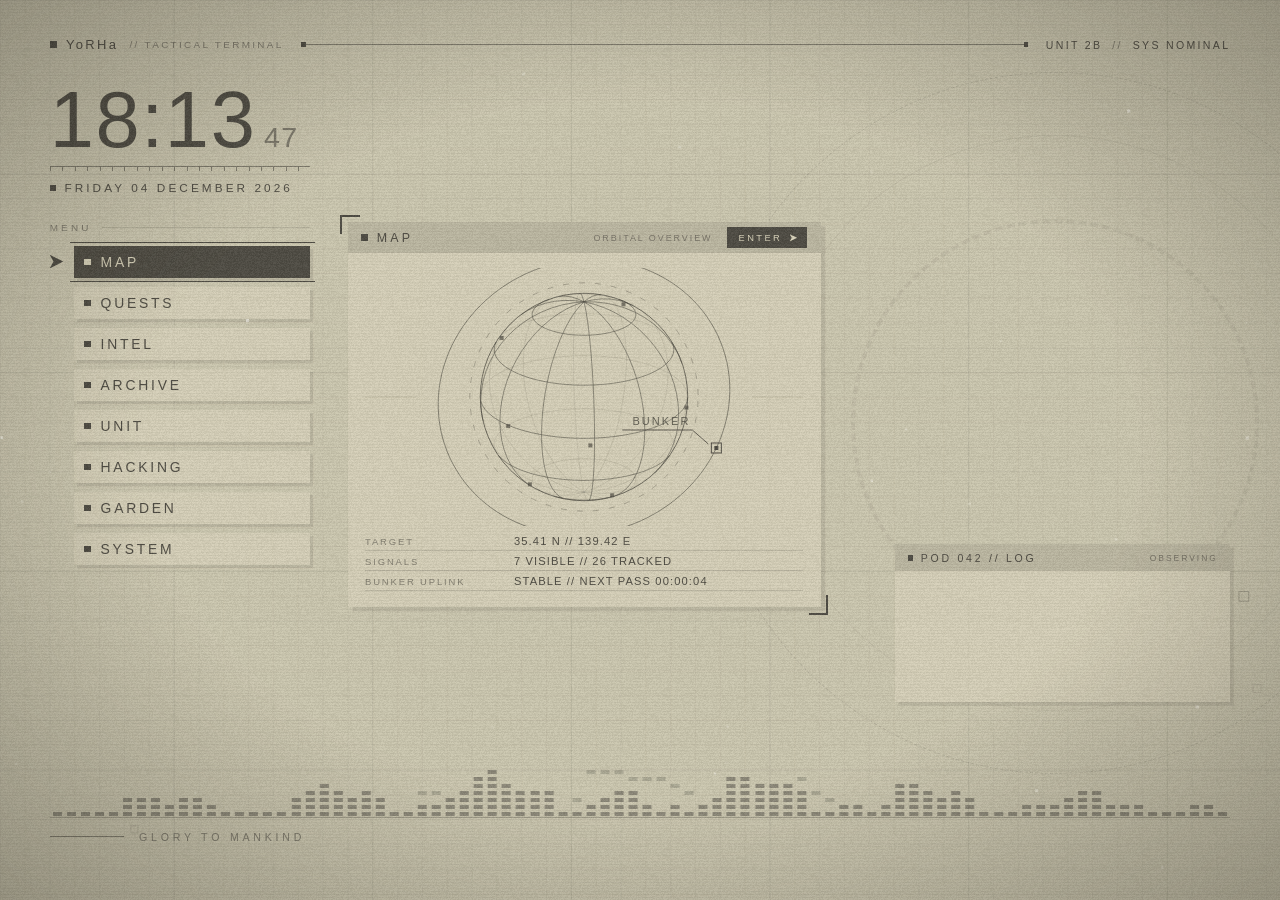
<file: index.html>
<!DOCTYPE html>
<html lang="en">
<head>
<meta charset="utf-8">
<meta name="viewport" content="width=device-width, initial-scale=1">
<title>YoRHa Terminal</title>
<link rel="stylesheet" href="style.css">
</head>
<body>
  <!-- Alpha-preserving duotone filters for transparent character renders -->
  <svg id="filters" width="0" height="0" aria-hidden="true">
    <filter id="duo-light" color-interpolation-filters="sRGB">
      <feColorMatrix type="matrix" values="0.2126 0.7152 0.0722 0 0  0.2126 0.7152 0.0722 0 0  0.2126 0.7152 0.0722 0 0  0 0 0 1 0"/>
      <feComponentTransfer>
        <feFuncR type="table" tableValues="0.235 0.870"/>
        <feFuncG type="table" tableValues="0.224 0.847"/>
        <feFuncB type="table" tableValues="0.196 0.757"/>
      </feComponentTransfer>
    </filter>
    <filter id="duo-dark" color-interpolation-filters="sRGB">
      <feColorMatrix type="matrix" values="0.2126 0.7152 0.0722 0 0  0.2126 0.7152 0.0722 0 0  0.2126 0.7152 0.0722 0 0  0 0 0 1 0"/>
      <feComponentTransfer>
        <feFuncR type="table" tableValues="0.090 0.804"/>
        <feFuncG type="table" tableValues="0.086 0.784"/>
        <feFuncB type="table" tableValues="0.075 0.690"/>
      </feComponentTransfer>
    </filter>
  </svg>

  <!-- Background: user image/video with duotone layers, then procedural grid -->
  <div id="bg-layer" class="filter-nier">
    <img id="bg-image" alt="">
    <video id="bg-video" muted loop playsinline></video>
    <div class="duo-hi"></div>
    <div class="duo-lo"></div>
    <div id="bg-wash"></div>
  </div>
  <div id="grid"></div>
  <div id="rings"><div class="ring r1"></div><div class="ring r2"></div><div class="ring r3"></div></div>
  <div id="scanband"></div>
  <canvas id="viz"></canvas>
  <!-- Desktop character: .actor is sized to the image, .actor-body carries the procedural motion -->
  <div id="showcase" class="filter-nier">
    <div class="actor" id="actor">
      <div class="actor-body" id="actor-body"><img class="char-img" id="show-a" alt=""><img class="char-img" id="show-b" alt=""><div class="acc" id="actor-acc"></div></div>
      <div class="emote" id="emote"></div>
    </div>
    <div class="show-label"><span class="show-name" id="show-name"></span><span class="show-sub" id="show-sub"></span></div>
  </div>
  <canvas id="fx"></canvas>

  <div id="ui">
    <header id="topbar">
      <div class="brand"><span class="sq"></span>YoRHa<span class="dim">// TACTICAL TERMINAL</span></div>
      <div class="rule"></div>
      <div class="top-right"><span id="unit-label">UNIT 2B</span><span class="dim">//</span><span id="status-label">SYS NOMINAL</span></div>
    </header>

    <!-- ===== HUB ===== -->
    <div id="mainrow">
      <div id="leftcol">
        <section id="clock-block">
          <div id="clock"><span id="clock-hm">00:00</span><span id="clock-s">00</span><span id="clock-ampm"></span></div>
          <div class="ticks"></div>
          <div id="date"><span class="sq"></span><span id="date-text">---</span></div>
        </section>

        <nav id="menu">
          <div class="menu-title">MENU</div>
          <ul>
            <li data-panel="map">MAP</li>
            <li data-panel="quests">QUESTS</li>
            <li data-panel="intel">INTEL</li>
            <li data-panel="archive">ARCHIVE</li>
            <li data-panel="unit">UNIT</li>
            <li data-panel="hacking">HACKING</li>
            <li data-panel="garden">GARDEN</li>
            <li data-panel="system">SYSTEM</li>
            <li id="cursor" aria-hidden="true"></li>
          </ul>
        </nav>
      </div>

      <main id="panel">
        <!-- Above the panel, clear of the desktop character: the agenda, or a calendar alert in its place -->
        <div id="hubslot">
          <aside id="agenda">
            <div class="ag-head" id="ag-head"><span class="sq"></span><span class="ag-title">AGENDA</span><span class="ag-date" id="ag-date"></span><span class="chev"></span></div>
            <div class="ag-body">
              <div class="ag-week" id="ag-week"></div>
              <div class="ag-side"><div id="ag-now"></div><ul class="ag-list" id="ag-list"></ul></div>
            </div>
          </aside>
          <aside id="cal-card">
            <div class="cc-head"><span class="cc-icon"><svg viewBox="0 0 24 24"><path d="M12 2.5a6 6 0 0 0-6 6v4.2L4 16.5h16l-2-3.8V8.5a6 6 0 0 0-6-6zM9.5 18.5a2.5 2.5 0 0 0 5 0z" fill="currentColor"/></svg></span><span class="cc-kind" id="cc-kind"></span><span class="cc-more" id="cc-more"></span></div>
            <div class="cc-main"><span class="cc-title" id="cc-title"></span><span class="cc-rel" id="cc-rel"></span></div>
            <div class="cc-foot"><span class="cc-when" id="cc-when"></span><span class="btn" id="cc-ok"></span><span class="btn ghost" id="cc-snooze"></span></div>
          </aside>
        </div>
        <div class="panel-head"><span class="sq"></span><span id="panel-title">MAP</span><span class="panel-sub" id="panel-sub"></span><span class="enter-btn" id="enter-btn">ENTER<span class="chev"></span></span></div>
        <div class="panel-body" id="panel-body">

          <div class="view" id="view-map">
            <canvas id="globe"></canvas>
            <div class="readout">
              <div class="kv"><span class="k">TARGET</span><span class="v" id="map-target">--</span></div>
              <div class="kv"><span class="k">SIGNALS</span><span class="v" id="map-signals">--</span></div>
              <div class="kv"><span class="k">BUNKER UPLINK</span><span class="v" id="map-pass">--</span></div>
            </div>
          </div>

          <div class="view" id="view-quests">
            <div class="quest" id="q-day">
              <div class="q-row"><span class="q-name">DAILY OPERATION</span><span class="q-pct">--</span></div>
              <div class="bar"><div class="fill"></div></div>
              <div class="q-meta"><span class="q-state">IN PROGRESS</span><span class="q-rem">--</span></div>
            </div>
            <div class="quest" id="q-week">
              <div class="q-row"><span class="q-name">WEEKLY OPERATION</span><span class="q-pct">--</span></div>
              <div class="bar"><div class="fill"></div></div>
              <div class="q-meta"><span class="q-state">IN PROGRESS</span><span class="q-rem">--</span></div>
            </div>
            <div class="quest" id="q-month">
              <div class="q-row"><span class="q-name">MONTHLY OPERATION</span><span class="q-pct">--</span></div>
              <div class="bar"><div class="fill"></div></div>
              <div class="q-meta"><span class="q-state">IN PROGRESS</span><span class="q-rem">--</span></div>
            </div>
            <div class="quest" id="q-year">
              <div class="q-row"><span class="q-name">ANNUAL OPERATION</span><span class="q-pct">--</span></div>
              <div class="bar"><div class="fill"></div></div>
              <div class="q-meta"><span class="q-state">IN PROGRESS</span><span class="q-rem">--</span></div>
            </div>
            <div class="kv"><span class="k">DAILY ORDERS</span><span class="v" id="hq-orders">--</span></div>
            <div class="kv"><span class="k">NEXT ENTRY</span><span class="v" id="hq-cal">--</span></div>
            <div class="kv"><span class="k">WELLNESS</span><span class="v" id="hq-well">--</span></div>
          </div>

          <div class="view" id="view-intel">
            <div class="intel-wrap">
              <div class="frame thumb filter-nier" id="m-thumb-frame">
                <img id="m-thumb" alt="">
                <div class="duo-hi"></div>
                <div class="duo-lo"></div>
                <div class="empty-note">NO SIGNAL</div>
              </div>
              <div class="intel-info">
                <div class="kv"><span class="k">TITLE</span><span class="v" id="m-title">--</span></div>
                <div class="kv"><span class="k">ARTIST</span><span class="v" id="m-artist">--</span></div>
                <div class="kv"><span class="k">ALBUM</span><span class="v" id="m-album">--</span></div>
                <div class="kv"><span class="k">STATE</span><span class="v" id="m-state">--</span></div>
                <div class="timeline">
                  <div class="bar"><div class="fill" id="m-fill"></div></div>
                  <div class="times"><span id="m-pos">0:00</span><span id="m-dur">0:00</span></div>
                </div>
                <div class="mctl" id="m-ctl"><span class="mbtn" data-cmd="prev"><svg viewBox="0 0 24 24"><path d="M3 5h2.4v14H3zM13.2 5v14L5.8 12zM21 5v14l-7.4-7z" fill="currentColor"/></svg></span><span class="mbtn play" data-cmd="playpause"><svg class="i-play" viewBox="0 0 24 24"><path d="M7 4.5v15L19.5 12z" fill="currentColor"/></svg><svg class="i-pause" viewBox="0 0 24 24"><path d="M6.5 5h4v14h-4zM13.5 5h4v14h-4z" fill="currentColor"/></svg></span><span class="mbtn" data-cmd="next"><svg viewBox="0 0 24 24"><path d="M18.6 5H21v14h-2.4zM10.8 5v14l7.4-7zM3 5v14l7.4-7z" fill="currentColor"/></svg></span><span class="mlink" id="m-link"></span></div>
              </div>
            </div>
            <canvas id="intel-viz"></canvas>
            <div class="note" id="m-note"></div>
          </div>

          <div class="view" id="view-archive">
            <div class="archive-single">
              <div class="frame archive filter-nier" id="archive-frame">
                <img id="archive-img" alt="">
                <div class="duo-hi"></div>
                <div class="duo-lo"></div>
                <div class="empty-note">NO VISUAL RECORD<small>Assign an image or a character folder in the wallpaper properties</small></div>
              </div>
              <div class="caption"><span class="sq"></span><span id="archive-caption">VISUAL RECORD // 001</span></div>
            </div>
            <div class="dossier">
              <div class="dossier-art filter-nier" id="dossier-art">
                <img class="char-img" id="dos-a" alt="">
                <img class="char-img" id="dos-b" alt="">
              </div>
              <div class="dossier-info">
                <div class="dossier-name" id="d-name">--</div>
                <div class="dossier-sub" id="d-sub"></div>
                <div class="kv"><span class="k">RECORD</span><span class="v" id="d-record">--</span></div>
                <div class="kv"><span class="k">AFFILIATION</span><span class="v" id="d-aff">--</span></div>
                <div class="kv"><span class="k">STATUS</span><span class="v" id="d-status">ARCHIVED</span></div>
                <div class="kv"><span class="k">NEXT RECORD</span><span class="v" id="d-next">--</span></div>
                <div class="dots" id="d-dots"></div>
              </div>
            </div>
          </div>

          <div class="view" id="view-unit">
            <div class="un-wrap">
              <div class="un-mini filter-nier" id="un-mini"></div>
              <div class="un-info">
                <div class="dossier-name" id="hu-name">--</div>
                <div class="kv"><span class="k">CONDITION</span><span class="v" id="hu-cond">--</span></div>
                <div class="meter" id="hu-int"><div class="m-row"><span class="m-name">INTEGRITY</span><span class="m-val">--</span></div><div class="bar"><div class="fill"></div></div></div>
                <div class="meter" id="hu-en"><div class="m-row"><span class="m-name">ENERGY</span><span class="m-val">--</span></div><div class="bar"><div class="fill"></div></div></div>
                <div class="meter" id="hu-mo"><div class="m-row"><span class="m-name">MORALE</span><span class="m-val">--</span></div><div class="bar"><div class="fill"></div></div></div>
                <div class="meter bond" id="hu-bond"><div class="m-row"><span class="m-name">BOND</span><span class="m-val">--</span></div><div class="bar"><div class="fill"></div></div></div>
              </div>
            </div>
          </div>

          <div class="view" id="view-hacking">
            <div class="hk-cards">
              <div class="hk-card" data-go="breach">
                <div class="hk-title"><span class="sq"></span>BREACH</div>
                <div class="hk-desc">A 3D intrusion drill. Fly the probe, break the shield nodes and destroy every core.</div>
                <div class="kv"><span class="k">BEST SCORE</span><span class="v" id="hv-br-best">--</span></div>
                <div class="kv"><span class="k">LAST RUN</span><span class="v" id="hv-br-last">--</span></div>
              </div>
              <div class="hk-card" data-go="intercept">
                <div class="hk-title"><span class="sq"></span>INTERCEPT</div>
                <div class="hk-desc">Intrusion packets converge on the core. Click them before they reach it.</div>
                <div class="kv"><span class="k">BEST SCORE</span><span class="v" id="hv-int-best">--</span></div>
                <div class="kv"><span class="k">LAST RUN</span><span class="v" id="hv-int-last">--</span></div>
              </div>
              <div class="hk-card" data-go="logic">
                <div class="hk-title"><span class="sq"></span>LOGIC LOCK</div>
                <div class="hk-desc">Rotate circuit tiles until every terminal on the board receives power.</div>
                <div class="kv"><span class="k">LOCKS RELEASED</span><span class="v" id="hv-log-solved">--</span></div>
                <div class="kv"><span class="k">CURRENT LEVEL</span><span class="v" id="hv-log-level">--</span></div>
              </div>
            </div>
            <div class="note">CLICK A DRILL OR HACKING TO ENTER</div>
          </div>

          <div class="view" id="view-garden">
            <div class="gd-wrap">
              <canvas id="moon-mini"></canvas>
              <div class="gd-info">
                <div class="kv"><span class="k">MOON PHASE</span><span class="v" id="gv-phase">--</span></div>
                <div class="kv"><span class="k">ILLUMINATION</span><span class="v" id="gv-illum">--</span></div>
                <div class="kv"><span class="k">NEXT FULL MOON</span><span class="v" id="gv-full">--</span></div>
                <div class="kv"><span class="k">LUNAR TEARS</span><span class="v" id="gv-count">--</span></div>
                <p class="gd-desc">A quiet field behind the ruins. Click the ground to plant Lunar Tears and stir the wind with the cursor.</p>
              </div>
            </div>
          </div>

          <div class="view" id="view-system">
            <div class="sys-grid">
              <div class="kv"><span class="k">UNIT</span><span class="v" id="sys-unit">--</span></div>
              <div class="kv"><span class="k">SESSION UPTIME</span><span class="v" id="sys-uptime">--</span></div>
              <div class="kv"><span class="k">TIME ZONE</span><span class="v" id="sys-tz">--</span></div>
              <div class="kv"><span class="k">DISPLAY</span><span class="v" id="sys-display">--</span></div>
              <div class="kv"><span class="k">RENDER RATE</span><span class="v" id="sys-fps">--</span></div>
              <div class="kv"><span class="k">AUDIO INPUT</span><span class="v" id="sys-audio">--</span></div>
              <div class="kv"><span class="k">MEDIA LINK</span><span class="v" id="sys-media">--</span></div>
              <div class="kv"><span class="k">BLACK BOX</span><span class="v" id="sys-blackbox">NOMINAL</span></div>
            </div>
            <div class="spark-title"><span class="sq"></span>SIGNAL HISTORY // 60 SEC</div>
            <canvas id="sys-spark"></canvas>
          </div>

        </div>
      </main>

      <div id="spacer"></div>

      <div id="rightcol">
        <aside id="well-card">
          <div class="wc-head"><span class="wc-icon" id="wc-icon"></span><span class="wc-kind">MAINTENANCE PROPOSAL</span><span class="wc-today" id="wc-today"></span></div>
          <div class="wc-title" id="wc-title"></div>
          <div class="wc-text" id="wc-text"></div>
          <div class="wc-hint" id="wc-hint"></div>
          <div class="wc-foot"><span class="wc-count" id="wc-count"></span><span class="btn" id="wc-done">DONE</span><span class="btn ghost" id="wc-later">LATER</span></div>
        </aside>
        <aside id="podlog">
          <div class="pod-head"><span class="sq"></span>POD 042 // LOG<span class="pod-state" id="pod-state">OBSERVING</span></div>
          <div id="pod-lines"></div>
        </aside>
      </div>
    </div>

    <!-- ===== PLACES (full-screen destinations opened from the hub) ===== -->
    <section id="place">
      <nav id="place-tabs">
        <div class="tab-back" id="tab-back"><span class="chev"></span>HUB</div>
        <ul id="tab-list"></ul>
        <div class="tab-clock" id="tab-clock">00:00</div>
      </nav>

      <div id="place-body">
        <aside id="place-side">
          <div class="side-head"><span class="sq"></span><span id="side-title">MAP</span></div>
          <div class="side-sub" id="place-sub"></div>
          <ul id="side-list"></ul>
          <div class="side-desc" id="side-desc"></div>
        </aside>

        <main id="place-main">

          <div class="pview" id="pv-map">
            <canvas id="pmap-globe"></canvas>
            <div class="pmap-info">
              <div class="loc-name" id="loc-name">--</div>
              <div class="loc-sub" id="loc-sub"></div>
              <div class="kv"><span class="k">COORDINATES</span><span class="v" id="loc-coord">--</span></div>
              <div class="kv"><span class="k">LOCAL TIME</span><span class="v" id="loc-time">--</span></div>
              <div class="kv"><span class="k">CONDITIONS</span><span class="v" id="loc-cond">--</span></div>
              <div class="kv"><span class="k">MACHINE SIGNALS</span><span class="v" id="loc-sig">--</span></div>
              <div class="kv"><span class="k">THREAT LEVEL</span><span class="v"><span class="threat" id="loc-threat"></span></span></div>
              <p class="loc-desc" id="loc-desc"></p>
              <div class="note">DRAG THE GLOBE TO ROTATE // CLICK A MARKER TO SURVEY</div>
            </div>
          </div>

          <div class="pview" id="pv-quests-ops"><div class="ops-list" id="ops-list"></div></div>

          <div class="pview" id="pv-quests-orders">
            <div class="orders-head ord-top"><span class="btn" id="ord-add">NEW ORDER</span><span id="ord-date">--</span><span id="ord-count">--</span><span id="ord-streak">--</span><span class="cal-gap"></span><span class="btn ghost" id="ord-reset">USE WALLPAPER ENGINE LIST</span></div>
            <ul class="orders" id="orders"></ul>
            <div class="note">CLICK AN ORDER TO MARK IT COMPLETE // EDIT TO CHANGE OR REMOVE IT // A NEW LIST IN THE WALLPAPER PROPERTIES REPLACES THIS ONE</div>
          </div>

          <div class="pview" id="pv-quests-timer">
            <div class="timer-wrap">
              <div class="timer-ring">
                <canvas id="timer-canvas"></canvas>
                <div class="timer-read"><div id="timer-left">25:00</div><div class="timer-state" id="timer-state">STANDBY</div></div>
              </div>
              <div class="timer-ctrl">
                <div class="ctrl-title">OPERATION LENGTH</div>
                <div class="chips" id="timer-chips">
                  <span data-min="5">5</span><span data-min="15">15</span><span data-min="25">25</span><span data-min="45">45</span><span data-min="60">60</span><span data-min="90">90</span>
                </div>
                <div class="btn-row"><span class="btn" id="timer-go">START</span><span class="btn" id="timer-reset">RESET</span></div>
                <div class="kv"><span class="k">COMPLETED TODAY</span><span class="v" id="timer-today">0</span></div>
                <div class="kv"><span class="k">FOCUS TIME TODAY</span><span class="v" id="timer-total">0 MIN</span></div>
                <div class="note">THE TIMER KEEPS RUNNING IN THE HUB // SEE THE TOP BAR</div>
              </div>
            </div>
          </div>

          <div class="pview" id="pv-quests-wellness">
            <div class="orders-head"><span class="btn" id="wl-toggle">PROPOSALS OFF</span><span id="wl-total">--</span><span id="wl-next">--</span></div>
            <div class="well-list" id="well-list"></div>
            <div class="note">PROPOSALS APPEAR WHILE THE DESKTOP IS IN VIEW // SET MEAL TIMES IN THE WALLPAPER PROPERTIES</div>
          </div>

          <div class="pview" id="pv-quests-calendar">
            <div class="orders-head cal-top">
              <span class="btn ghost nav-b" id="cal-prev"><span class="chev"></span></span>
              <span class="cal-month" id="cal-month">--</span>
              <span class="btn ghost nav-b" id="cal-next"><span class="chev"></span></span>
              <span class="btn ghost" id="cal-today">TODAY</span>
              <span class="cal-gap"></span>
              <span class="btn" id="cal-alerts">ALERTS ON</span>
              <span class="btn" id="cal-widget">DESKTOP AGENDA</span>
            </div>
            <div class="cal-body">
              <div class="cal-mon">
                <div class="cal-dow" id="cal-dow"></div>
                <div class="cal-grid" id="cal-grid"></div>
              </div>
              <div class="cal-side">
                <div class="band"><span class="sq"></span><span id="cal-day">--</span></div>
                <div class="cal-entries" id="cal-entries"></div>
                <div class="btn-row"><span class="btn" id="cal-add">NEW ENTRY</span></div>
                <div class="band"><span class="sq"></span>UPCOMING</div>
                <div class="cal-up" id="cal-up"></div>
              </div>
            </div>
            <div class="note">CLICK A DAY TO OPEN IT // DOUBLE-CLICK TO ADD AN ENTRY // MORE CAN BE TYPED IN THE WALLPAPER PROPERTIES</div>
          </div>

          <div class="pview" id="pv-quests-schedule">
            <div class="orders-head sch-top"><span class="btn" id="sch-add">NEW ACTIVITY</span><span id="sch-now">--</span><span id="sch-next"></span></div>
            <div class="sch-wrap">
              <div class="sch-axis" id="sch-axis"></div>
              <div class="sch-cols" id="sch-cols"></div>
            </div>
            <div class="note">CLICK AN EMPTY SLOT TO ADD AN ACTIVITY // CLICK AN ACTIVITY TO EDIT IT</div>
          </div>

          <div class="pview" id="pv-intel-now">
            <div class="intel-wrap big">
              <div class="frame thumb big filter-nier" id="pm-thumb-frame">
                <img id="pm-thumb" alt="">
                <div class="duo-hi"></div>
                <div class="duo-lo"></div>
                <div class="empty-note">NO SIGNAL</div>
              </div>
              <div class="intel-info">
                <div class="kv"><span class="k">TITLE</span><span class="v" id="pm-title">--</span></div>
                <div class="kv"><span class="k">ARTIST</span><span class="v" id="pm-artist">--</span></div>
                <div class="kv"><span class="k">ALBUM</span><span class="v" id="pm-album">--</span></div>
                <div class="kv"><span class="k">STATE</span><span class="v" id="pm-state">--</span></div>
                <div class="timeline">
                  <div class="bar"><div class="fill" id="pm-fill"></div></div>
                  <div class="times"><span id="pm-pos">0:00</span><span id="pm-dur">0:00</span></div>
                </div>
                <div class="mctl" id="pm-ctl"><span class="mbtn" data-cmd="prev"><svg viewBox="0 0 24 24"><path d="M3 5h2.4v14H3zM13.2 5v14L5.8 12zM21 5v14l-7.4-7z" fill="currentColor"/></svg></span><span class="mbtn play" data-cmd="playpause"><svg class="i-play" viewBox="0 0 24 24"><path d="M7 4.5v15L19.5 12z" fill="currentColor"/></svg><svg class="i-pause" viewBox="0 0 24 24"><path d="M6.5 5h4v14h-4zM13.5 5h4v14h-4z" fill="currentColor"/></svg></span><span class="mbtn" data-cmd="next"><svg viewBox="0 0 24 24"><path d="M18.6 5H21v14h-2.4zM10.8 5v14l7.4-7zM3 5v14l7.4-7z" fill="currentColor"/></svg></span><span class="mlink" id="pm-link"></span></div>
              </div>
            </div>
            <canvas id="pm-viz"></canvas>
            <div class="note" id="pm-note"></div>
          </div>

          <div class="pview" id="pv-intel-audio">
            <div class="table" id="audio-table"></div>
            <div class="pager" id="audio-pager"></div>
          </div>

          <div class="pview" id="pv-intel-pod">
            <div class="table" id="pod-table"></div>
            <div class="pager" id="pod-pager"></div>
          </div>

          <div class="pview" id="pv-archive-chars">
            <div class="arc-left">
              <div class="arc-grid filter-nier" id="arc-grid"></div>
              <div class="pager" id="arc-pager"></div>
            </div>
            <div class="arc-right">
              <div class="arc-art filter-nier" id="arc-art"><img class="arc-img" id="arc-img" alt=""></div>
              <div class="dossier-name" id="arc-name">--</div>
              <div class="dossier-sub" id="arc-sub"></div>
              <div class="kv"><span class="k">RECORD</span><span class="v" id="arc-rec">--</span></div>
              <div class="kv"><span class="k">AFFILIATION</span><span class="v" id="arc-aff">--</span></div>
              <div class="kv"><span class="k">DESKTOP</span><span class="v" id="arc-desk">--</span></div>
              <div class="btn-row"><span class="btn" id="arc-deploy">DEPLOY TO DESKTOP</span><span class="btn" id="arc-resume">RESUME ROTATION</span><span class="btn" id="arc-assign">SET AS UNIT</span></div>
            </div>
            <div class="arc-empty" id="arc-empty">NO CHARACTER ARCHIVE<small>Set 'Character folder' in the wallpaper properties</small></div>
          </div>

          <div class="pview" id="pv-archive-visual">
            <div class="frame archive filter-nier" id="pa-frame">
              <img id="pa-img" alt="">
              <div class="duo-hi"></div>
              <div class="duo-lo"></div>
              <div class="empty-note">NO VISUAL RECORD<small>Assign an image in the wallpaper properties</small></div>
            </div>
            <div class="caption"><span class="sq"></span><span id="pa-caption">VISUAL RECORD // NONE</span></div>
          </div>

          <div class="pview" id="pv-unit-care">
            <div class="bay" id="bay">
              <div class="bay-floor"></div>
              <div class="bay-fig filter-nier" id="bay-fig"></div>
              <div class="emote" id="bay-emote"></div>
              <div class="bay-scan"></div>
              <div class="bay-tag">MAINTENANCE BAY // 01</div>
              <div class="bay-sleep" id="bay-sleep"></div>
              <div class="bay-empty">NO VISUAL RECORD<small>Set a character folder, or add images named after your unit</small></div>
            </div>
            <div class="unit-side">
              <div class="dossier-name" id="un-name">--</div>
              <div class="dossier-sub" id="un-sub"></div>
              <div class="kv"><span class="k">CONDITION</span><span class="v" id="un-cond">--</span></div>
              <div class="kv"><span class="k">IN SERVICE</span><span class="v" id="un-age">--</span></div>
              <div class="meter" id="un-int"><div class="m-row"><span class="m-name">INTEGRITY</span><span class="m-val">--</span></div><div class="bar"><div class="fill"></div></div></div>
              <div class="meter" id="un-en"><div class="m-row"><span class="m-name">ENERGY</span><span class="m-val">--</span></div><div class="bar"><div class="fill"></div></div></div>
              <div class="meter" id="un-mo"><div class="m-row"><span class="m-name">MORALE</span><span class="m-val">--</span></div><div class="bar"><div class="fill"></div></div></div>
              <div class="meter bond" id="un-bond"><div class="m-row"><span class="m-name">BOND</span><span class="m-val">--</span></div><div class="bar"><div class="fill"></div></div></div>
              <div class="un-btns"><span class="btn" id="un-repair">REPAIR</span><span class="btn" id="un-rest">SLEEP</span><span class="btn" id="un-pat">PAT</span><span class="btn" id="un-gift">GIFT LUNAR TEAR</span></div>
              <div class="un-note" id="un-note"></div>
            </div>
          </div>

          <div class="pview" id="pv-unit-wardrobe">
            <div class="wd-prev">
              <div class="wd-fig filter-nier" id="wd-fig"></div>
              <div class="note" id="wd-note"></div>
            </div>
            <div class="wd-col">
              <div class="rec-title"><span class="sq"></span>OUTFITS</div>
              <div class="wd-grid filter-nier" id="wd-outfits"></div>
              <div class="note">OUTFITS ARE IMAGES THAT SHARE THE UNIT'S NAME, SUCH AS '2B - REVEALING OUTFIT.PNG'</div>
            </div>
            <div class="wd-col">
              <div class="rec-title"><span class="sq"></span>ACCESSORIES</div>
              <div class="wd-grid acc-grid filter-nier" id="wd-acc"></div>
            </div>
          </div>

          <div class="pview" id="pv-unit-items">
            <div class="table" id="items-table"></div>
            <div class="note" id="items-stats"></div>
          </div>

          <div class="pview game" id="pv-hacking-breach"><canvas id="g-breach"></canvas></div>
          <div class="pview game" id="pv-hacking-intercept"><canvas id="g-intercept"></canvas></div>
          <div class="pview game" id="pv-hacking-logic"><canvas id="g-logic"></canvas></div>
          <div class="pview" id="pv-hacking-records">
            <div class="rec-cols">
              <div class="rec-col"><div class="rec-title"><span class="sq"></span>BREACH // TOP RUNS</div><div class="table" id="rec-br"></div></div>
              <div class="rec-col"><div class="rec-title"><span class="sq"></span>INTERCEPT // TOP RUNS</div><div class="table" id="rec-int"></div></div>
              <div class="rec-col"><div class="rec-title"><span class="sq"></span>LOGIC LOCK // FASTEST LOCKS</div><div class="table" id="rec-log"></div></div>
            </div>
          </div>

          <div class="pview game" id="pv-garden-field"><canvas id="g-garden"></canvas></div>

          <div class="pview" id="pv-system-diag">
            <div class="sys-grid">
              <div class="kv"><span class="k">UNIT</span><span class="v" id="ps-unit">--</span></div>
              <div class="kv"><span class="k">SESSION UPTIME</span><span class="v" id="ps-uptime">--</span></div>
              <div class="kv"><span class="k">TIME ZONE</span><span class="v" id="ps-tz">--</span></div>
              <div class="kv"><span class="k">DISPLAY</span><span class="v" id="ps-display">--</span></div>
              <div class="kv"><span class="k">RENDER RATE</span><span class="v" id="ps-fps">--</span></div>
              <div class="kv"><span class="k">AUDIO INPUT</span><span class="v" id="ps-audio">--</span></div>
              <div class="kv"><span class="k">MEDIA LINK</span><span class="v" id="ps-media">--</span></div>
              <div class="kv"><span class="k">CHARACTER RECORDS</span><span class="v" id="ps-chars">--</span></div>
            </div>
            <div class="spark-title"><span class="sq"></span>SIGNAL HISTORY // 60 SEC</div>
            <canvas id="ps-spark"></canvas>
          </div>

          <div class="pview" id="pv-system-settings">
            <div class="settings" id="settings"></div>
            <div class="note">SAVED ON THIS PC // CHANGING THE SAME PROPERTY IN WALLPAPER ENGINE REPLACES IT</div>
          </div>

          <div class="pview" id="pv-system-helper">
            <div class="orders-head hp-top"><span>YORHA HELPER // SETUP</span><span class="hp-state" id="hp-state">--</span><span class="cal-gap"></span><span class="btn ghost" id="hp-check">CHECK AGAIN</span><span class="btn" id="hp-switch">SWITCH ON</span></div>
            <p class="hp-intro">Optional. It adds working music buttons in INTEL and TYPE ON PC KEYBOARD in the calendar and schedule editors. Everything else works without it.</p>
            <ol class="hp-steps">
              <li><span class="hp-n">01</span><span class="hp-t">On this PC, open github.com/CalebFrums/yorha-terminal in your web browser.</span></li>
              <li><span class="hp-n">02</span><span class="hp-t">Click Download YoRHaHelper.zip near the top of the page, then unzip it into a folder you will keep, such as Documents.</span></li>
              <li><span class="hp-n">03</span><span class="hp-t">In that folder, double-click Install-YoRHaHelper.cmd. If Windows asks, choose Run (or More info, then Run anyway). It starts now and with Windows.</span></li>
              <li><span class="hp-n">04</span><span class="hp-t">Come back here and press SWITCH ON. A disclaimer explains what it does first.</span></li>
              <li><span class="hp-n">05</span><span class="hp-t">Press PAIR, click the box that YoRHa Helper opens, then type the six-digit code shown here.</span></li>
              <li><span class="hp-n">06</span><span class="hp-t">The status above changes to ONLINE, and the music buttons in INTEL work.</span></li>
            </ol>
            <div class="hp-pair" id="hp-pair"><span class="hp-pl">PAIRING CODE</span><span class="hp-code" id="hp-code">--- ---</span><span class="hp-pmsg" id="hp-pmsg"></span><span class="btn" id="hp-pairbtn">PAIR</span></div>
            <div class="note hp-note">TO REMOVE IT: DOUBLE-CLICK UNINSTALL-YORHAHELPER.CMD, THEN DELETE THE FOLDER // IT ONLY TALKS TO THIS PC, KEEPS NO LOG AND NEVER GOES ONLINE</div>
          </div>

          <div class="pview" id="pv-system-about">
            <div class="about">
              <div class="about-title">YoRHa TACTICAL TERMINAL</div>
              <p>Fan-made desktop terminal in the style of NieR:Automata. Not affiliated with Square Enix. The interface is drawn in code. Characters come from the included set, or from your own folder once you choose one.</p>
              <p>The hub is home. Each menu entry is a place with its own sub-menu. Use HUB in the top left to come back, or leave the mouse alone and the terminal returns on its own.</p>
              <p>Mouse input must be allowed in Wallpaper Engine for the hub and the places to respond. Media integration feeds INTEL.</p>
              <div class="about-foot">GLORY TO MANKIND</div>
            </div>
          </div>

          <!-- Shown before YoRHa Helper is switched on in the quick settings -->
          <div id="helper-note" class="dlg">
            <div class="band"><span class="sq"></span>YORHA HELPER // DISCLAIMER</div>
            <div class="dlg-body">
              <p>YoRHa Helper is a small, optional program from this wallpaper's GitHub page (github.com/CalebFrums/yorha-terminal, folder helper). You download and start it yourself; the wallpaper cannot install anything.</p>
              <p>With this switch on, the wallpaper talks to it on this PC only (127.0.0.1) for two things: pressing the Windows media keys when you click previous, play/pause or next in INTEL, and opening a text box when you choose TYPE ON PC KEYBOARD.</p>
              <p>Privacy: nothing is sent to the internet or to the author. The helper keeps no log, and the only file it writes holds its pairing key. It reads only what you type into its own text box, and it obeys only a wallpaper you paired with it. Your calendar and schedule stay on this PC.</p>
              <p>With the switch off, the wallpaper never contacts the helper. You can switch it off again here at any time.</p>
              <p>Setup steps are in SYSTEM &gt; YORHA HELPER.</p>
            </div>
            <div class="ed-foot"><span class="btn" id="hn-on">SWITCH ON</span><span class="btn ghost" id="hn-cancel">CANCEL</span></div>
          </div>

          <!-- Entry editor for the calendar and the weekly schedule, with an on-screen keyboard -->
          <div id="pl-edit">
            <div class="band ed-band"><span class="sq"></span><span id="ed-head">NEW ENTRY</span><span class="ed-kind" id="ed-kind"></span></div>
            <div class="ed-field">
              <div class="ed-line">
                <div class="ed-input empty" id="ed-input"><span id="ed-text"></span><span class="ed-comp" id="ed-comp"></span><span class="ed-caret"></span><span class="ed-ph">TYPE A TITLE OR PICK ONE</span><span class="ed-count" id="ed-count"></span></div>
                <span class="btn ghost ed-pc" id="ed-pc"><svg viewBox="0 0 24 24"><path d="M2 6h20v12H2zM4 8v2h2V8zm3 0v2h2V8zm3 0v2h2V8zm3 0v2h2V8zm3 0v2h4V8zM4 11v2h3v-2zm4 0v2h2v-2zm3 0v2h2v-2zm3 0v2h2v-2zm3 0v2h3v-2zM6 14v2h12v-2z" fill="currentColor" fill-rule="evenodd"/></svg>TYPE ON PC KEYBOARD</span>
              </div>
              <div class="ed-chips ed-presets" id="ed-presets"></div>
              <div class="ed-tip"><span id="ed-tip"></span><span id="ed-ime"></span></div>
            </div>
            <div class="kb" id="kb"></div>
            <div class="ed-rows" id="ed-rows"></div>
            <div class="ed-foot"><span class="btn" id="ed-save">SAVE</span><span class="btn ghost" id="ed-cancel">CANCEL</span><span class="ed-gap"></span><span class="btn ghost" id="ed-del">DELETE</span></div>
          </div>

        </main>
      </div>

      <div id="place-cards"></div>
      <div id="place-hint"><span class="hint-tag">POD</span><span id="hint-pod"></span></div>
    </section>

    <footer id="footer"><div class="rule"></div><span id="footer-text">Glory to Mankind</span></footer>
  </div>

  <div id="transit">
    <div class="tb" style="--i:0"></div><div class="tb" style="--i:1"></div><div class="tb" style="--i:2"></div><div class="tb" style="--i:3"></div>
    <div class="tb" style="--i:4"></div><div class="tb" style="--i:5"></div><div class="tb" style="--i:6"></div><div class="tb" style="--i:7"></div>
    <div id="transit-label"></div>
  </div>
  <div id="glitch"></div>
  <div id="grain"></div>
  <div id="scanlines"></div>
  <div id="vignette"></div>
  <script src="lang/index.js"></script>
  <script src="i18n.js"></script>
  <script src="bundled.js"></script>
  <script src="podlines.js"></script>
  <script src="games.js"></script>
  <script src="breach3d.js"></script>
  <script src="planner.js"></script>
  <script src="main.js"></script>
</body>
</html>
</file>
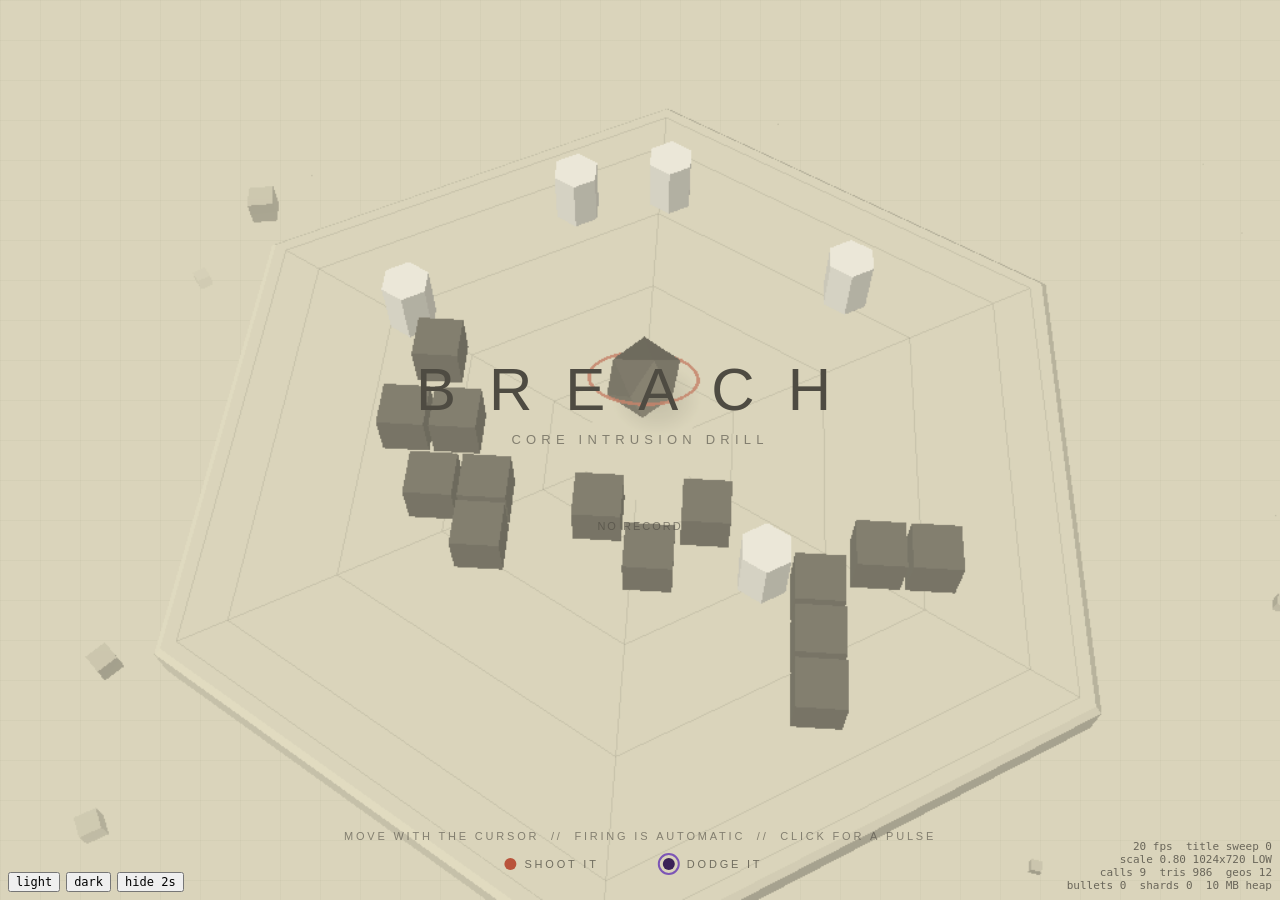
<file: tools/breach-test.html>
<!doctype html>
<html lang="en">
<head>
<meta charset="utf-8">
<meta name="viewport" content="width=device-width, initial-scale=1">
<title>3D Drill Test</title>
<!-- Standalone harness for breach3d.js (not shipped). Query: ?theme=dark  ?q=low|high  ?stage=sweep|fortress|corridor -->
<style>
  html, body { margin: 0; height: 100%; overflow: hidden; }
  body { background: rgb(var(--paper)); font-family: "Bahnschrift Light", "Bahnschrift", "Segoe UI", sans-serif;
    background-image: linear-gradient(rgba(var(--ink), 0.06) 1px, transparent 1px), linear-gradient(90deg, rgba(var(--ink), 0.06) 1px, transparent 1px);
    background-size: 40px 40px; }
  body.light { --ink: 78, 75, 66; --paper: 218, 212, 187; }
  body.dark { --ink: 218, 212, 187; --paper: 38, 37, 32; }
  .pview.game { position: absolute; inset: 0; }
  .pview.game canvas { display: block; width: 100%; height: 100%; touch-action: none; }
  #bar { position: fixed; left: 8px; bottom: 8px; z-index: 5; font: 12px Consolas, monospace; color: rgb(var(--ink)); display: flex; gap: 6px; align-items: center; }
  #bar button { font: inherit; }
  #stats { position: fixed; right: 8px; bottom: 8px; z-index: 5; font: 11px Consolas, monospace; color: rgb(var(--ink)); white-space: pre; text-align: right; opacity: 0.8; }
</style>
</head>
<body class="light">
<div class="pview game"><canvas id="g"></canvas></div>
<div id="bar"><button data-theme="light">light</button><button data-theme="dark">dark</button><button id="hide">hide 2s</button><span id="log"></span></div>
<div id="stats"></div>
<script src="../breach3d.js"></script>
<script>
(function () {
  'use strict';
  const params = new URLSearchParams(location.search);
  const THEMES = {
    light: { ink: '78, 75, 66', paper: '218, 212, 187', accent: '185, 83, 59', dust: '255, 253, 242', hl: '#dad4bb' },
    dark: { ink: '218, 212, 187', paper: '38, 37, 32', accent: '217, 115, 90', dust: '218, 212, 187', hl: '#262520' }
  };
  let theme = params.get('theme') === 'dark' ? 'dark' : 'light';
  let colors = THEMES[theme];
  document.body.className = theme;
  const dpr = () => Math.min(window.devicePixelRatio || 1, 2);
  function fit(c, maxW) {
    let k = dpr();
    if (maxW && c.clientWidth * k > maxW) k = maxW / c.clientWidth;
    const w = Math.max(1, Math.round(c.clientWidth * k)), h = Math.max(1, Math.round(c.clientHeight * k));
    if (c.width !== w || c.height !== h) { c.width = w; c.height = h; }
  }
  const log = document.getElementById('log');
  const api = {
    store: {
      get(k, d) { try { const v = localStorage.getItem('breachtest.' + k); return v === null ? d : JSON.parse(v); } catch (e) { return d; } },
      set(k, v) { try { localStorage.setItem('breachtest.' + k, JSON.stringify(v)); } catch (e) { /* ignore */ } }
    },
    dpr: dpr,
    fit: fit,
    font: '"Bahnschrift Light", "Bahnschrift", "Segoe UI", sans-serif',
    colors: () => colors,
    bass: () => 0,
    unit: () => '2B',
    say: (kind, text) => { log.textContent = kind + ': ' + text; },
    quality: params.get('q') || '',
    debug: true
  };
  const game = window.YoRHaGames3D.breach(document.getElementById("g"), api);
  window.__breach = game;
  game.show();
  document.querySelectorAll('[data-theme]').forEach((b) => b.addEventListener('click', () => {
    theme = b.dataset.theme;
    colors = THEMES[theme];
    document.body.className = theme;
  }));
  document.getElementById('hide').addEventListener('click', () => { game.hide(); setTimeout(() => game.show(), 2000); });
  let last = performance.now(), t = 0, frames = 0, fpsT = 0, fps = 0;
  const stats = document.getElementById('stats');
  function loop(now) {
    const dt = Math.min(0.1, (now - last) / 1000);
    last = now;
    t += dt;
    game.frame(dt, t);
    frames++;
    fpsT += dt;
    if (fpsT >= 0.5) {
      fps = Math.round(frames / fpsT);
      frames = 0;
      fpsT = 0;
      const i = game.debug.info();
      const mem = performance.memory ? Math.round(performance.memory.usedJSHeapSize / 1048576) + ' MB heap' : '';
      stats.textContent = fps + ' fps  ' + i.mode + ' ' + i.kind + ' ' + i.stage + '\n' +
        'scale ' + i.scale.toFixed(2) + ' ' + i.size.join('x') + (i.low ? ' LOW' : '') + '\n' +
        'calls ' + i.calls + '  tris ' + i.tris + '  geos ' + i.geos + '\n' +
        'bullets ' + i.bullets + '  shards ' + i.shards + '  ' + mem;
    }
    requestAnimationFrame(loop);
  }
  requestAnimationFrame(loop);
  if (params.get('stage')) {
    const want = params.get("stage");
    const wait = setInterval(() => { if (game.debug.info().ready) { clearInterval(wait); game.debug.stage(want); } }, 100);
  }
})();
</script>
</body>
</html>
</file>
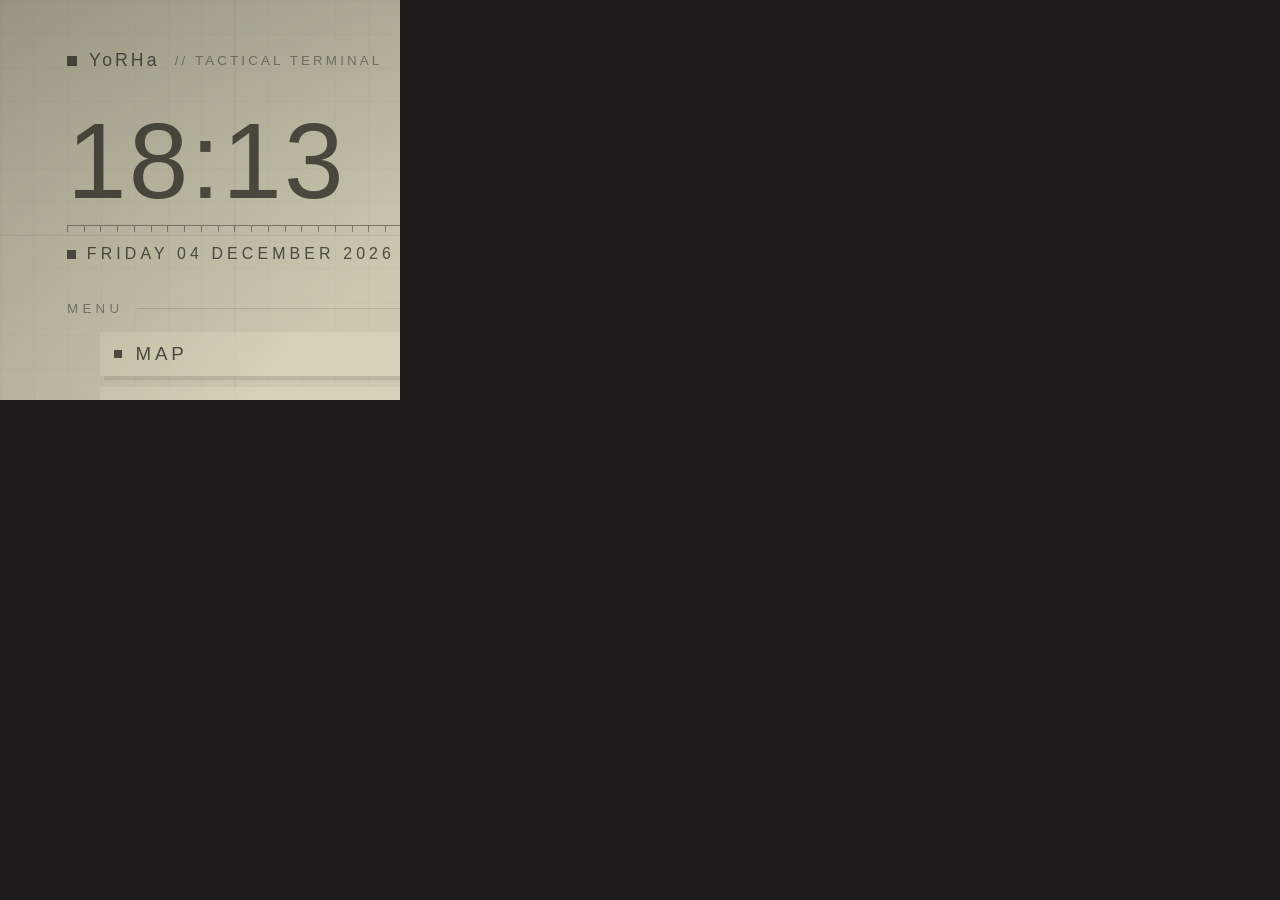
<file: tools/capture.html>
<!doctype html>
<html lang="en">
<head>
<meta charset="utf-8">
<title>GIF Capture</title>
<!-- Dev-only: records the Workshop preview GIF frame by frame in the built-in browser pane (not shipped).
     The wallpaper runs in an iframe on a virtual clock: cap.frame(i) applies the tour step for frame i,
     advances requestAnimationFrame, timers and CSS animations by exactly one frame, and the 400x400 box
     at the top left is captured after each call. -->
<style>
  html, body { margin: 0; background: #1d1c19; overflow: hidden; }
  #box { position: absolute; left: 0; top: 0; width: 400px; height: 400px; overflow: hidden; background: rgb(218, 212, 187); }
  #wp { position: absolute; left: 0; top: 0; width: 1920px; height: 1080px; border: 0; transform-origin: 0 0; }
  #info { position: absolute; left: 410px; top: 6px; color: #aaa; font: 12px Consolas, monospace; white-space: pre; }
</style>
</head>
<body>
<div id="box"><iframe id="wp"></iframe></div>
<!-- Stops stray clicks in the pane from reaching the wallpaper; the tour dispatches its own events. -->
<div id="shield" style="position:absolute;left:0;top:0;width:100%;height:100%;z-index:5"></div>
<div id="info"></div>
<script>
(function () {
  'use strict';
  const FRAME = 80; // ms per frame (12.5 fps, like the previous preview)
  const wp = document.getElementById('wp');
  const info = document.getElementById('info');
  wp.src = '../index.html?cap=' + Date.now() + '#theme=light&charmode=off&showseconds=false&particles=false&scanlines=false&glitch=false&hubreturn=3600&parallax=false&autocycle=false';

  let W = null, V = null;

  // Take over the iframe's clock: rAF, timers, performance.now, Date.now and CSS animations.
  function virtualize() {
    W = wp.contentWindow;
    const doc = W.document;
    const realDate = W.Date.now.bind(W.Date);
    V = { t: W.performance.now(), base: realDate() - W.performance.now(), raf: [], timers: [], seq: 1 };
    W.performance.now = () => V.t;
    W.Date.now = () => V.base + V.t;
    W.requestAnimationFrame = (cb) => { V.raf.push(cb); return ++V.seq; };
    W.cancelAnimationFrame = () => {};
    W.setTimeout = (fn, ms, ...a) => { const id = ++V.seq; V.timers.push({ id: id, at: V.t + (Number(ms) || 0), fn: fn, a: a, every: 0 }); return id; };
    W.setInterval = (fn, ms, ...a) => { const id = ++V.seq; const e = Math.max(1, Number(ms) || 0); V.timers.push({ id: id, at: V.t + e, fn: fn, a: a, every: e }); return id; };
    W.clearTimeout = W.clearInterval = (id) => { V.timers = V.timers.filter((x) => x.id !== id); };
    // Hide the remaining moving noise (big for a GIF) and the cursor.
    const st = doc.createElement('style');
    st.textContent = '#rings, #scanband, #grain, #transit-label { display: none !important; } * { cursor: none !important; }';
    doc.head.appendChild(st);
  }

  function step(ms) {
    const end = V.t + ms;
    for (;;) {
      let next = null;
      for (const x of V.timers) if (x.at <= end && (!next || x.at < next.at)) next = x;
      if (!next) break;
      V.t = Math.max(V.t, next.at);
      if (next.every) next.at += next.every;
      else V.timers = V.timers.filter((x) => x !== next);
      try { if (typeof next.fn === 'function') next.fn.apply(W, next.a); } catch (e) { console.error(e); }
    }
    V.t = end;
    for (const a of W.document.getAnimations()) {
      if (a.__vs === undefined) { a.__vs = V.t - ms; a.pause(); }
      a.currentTime = V.t - a.__vs;
    }
    const cbs = V.raf;
    V.raf = [];
    for (const cb of cbs) { try { cb(V.t); } catch (e) { console.error(e); } }
  }

  const $ = (sel) => W.document.querySelector(sel);
  function fire(el, type, x, y, Ctor) {
    if (!el) return;
    const r = el.getBoundingClientRect();
    const o = { bubbles: true, cancelable: true, clientX: r.left + x, clientY: r.top + y, button: 0, pointerType: 'mouse', isPrimary: true, pointerId: 1 };
    el.dispatchEvent(new (Ctor || W.PointerEvent)(type, o));
  }

  // Crop: (cx, cy) is the centre of a size x size square of the 1920x1080 wallpaper.
  function crop(cx, cy, size) {
    const s = 400 / size;
    wp.style.transform = 'scale(' + s + ') translate(' + (size / 2 - cx) + 'px,' + (size / 2 - cy) + 'px)';
  }

  window.cap = { FRAME: FRAME, virtualize: virtualize, step: step, crop: crop, fire: fire, $: $, get W() { return W; }, get V() { return V; }, info: (t) => { info.textContent = t; } };
})();
</script>
<script src="capture-tour.js"></script>
</body>
</html>
</file>
<file: style.css>
/* YoRHa Terminal -- fan-made NieR:Automata style web wallpaper. All visuals are CSS/canvas, no game assets. */

* { box-sizing: border-box; }

html, body {
  margin: 0;
  padding: 0;
  width: 100%;
  height: 100%;
  overflow: hidden;
}

/* Scale by the short side, but never wider than the row fits (5:4 and 4:3 screens shrink to fit). */
html { font-size: calc(min(1.55vmin, 0.97vw) * var(--scale, 1)); }

/* Theme tokens live on body so derived values recompute when the theme class flips. */
body {
  --ink-rgb: 78, 75, 66;
  --paper-rgb: 218, 212, 187;
  --head-rgb: 186, 181, 160;
  --accent-rgb: 185, 83, 59;
  --dust-rgb: 255, 253, 242;
  --bg: #cdc8b0;
  --hl-text: #dad4bb;
  --duo-high: #dad4bb;
  --duo-low: #4e4b42;
  --vignette: rgba(40, 37, 28, 0.32);
  --shade: rgba(0, 0, 0, 0.035);

  --ink: rgb(var(--ink-rgb));
  --ink-2: rgba(var(--ink-rgb), 0.62);
  --ink-3: rgba(var(--ink-rgb), 0.2);
  --paper: rgba(var(--paper-rgb), 0.78);
  --head: rgba(var(--head-rgb), 0.9);
  --drop: rgba(var(--ink-rgb), 0.13);

  --font: "Bahnschrift Light", "Bahnschrift", "Segoe UI Light", "Segoe UI", sans-serif;

  background: var(--bg);
  color: var(--ink);
  font-family: var(--font);
  font-weight: 300;
  letter-spacing: 0.08em;
  -webkit-font-smoothing: antialiased;
  user-select: none;
  cursor: default;
}

/* Chinese, Japanese and Korean: Bahnschrift has no CJK glyphs, so name each language's system font
   (the same characters are drawn differently per language). */
html:lang(zh) body { --font: "Bahnschrift Light", "Bahnschrift", "Microsoft YaHei UI Light", "Microsoft YaHei UI", "Microsoft YaHei", sans-serif; }
html:lang(ja) body { --font: "Bahnschrift Light", "Bahnschrift", "Yu Gothic UI Light", "Yu Gothic UI", "Meiryo UI", "Meiryo", sans-serif; }
html:lang(ko) body { --font: "Bahnschrift Light", "Bahnschrift", "Malgun Gothic Semilight", "Malgun Gothic", sans-serif; }

body.theme-dark {
  --ink-rgb: 218, 212, 187;
  --paper-rgb: 38, 37, 32;
  --head-rgb: 56, 54, 46;
  --accent-rgb: 217, 115, 90;
  --dust-rgb: 218, 212, 187;
  --bg: #1d1c18;
  --hl-text: #24231e;
  --duo-high: #cdc8b0;
  --duo-low: #1d1c18;
  --vignette: rgba(0, 0, 0, 0.55);
  --shade: rgba(0, 0, 0, 0.12);

  --ink: rgb(var(--ink-rgb));
  --ink-2: rgba(var(--ink-rgb), 0.62);
  --ink-3: rgba(var(--ink-rgb), 0.18);
  --paper: rgba(var(--paper-rgb), 0.8);
  --head: rgba(var(--head-rgb), 0.9);
  --drop: rgba(0, 0, 0, 0.3);
}

.sq {
  display: inline-block;
  width: 0.55em;
  height: 0.55em;
  background: currentColor;
  margin-right: 0.7em;
  flex: none;
}

.dim { color: var(--ink-2); }

/* ---------- background layers ---------- */

#bg-layer {
  position: fixed;
  inset: 0;
  z-index: 0;
  isolation: isolate;
  display: none;
}
body.has-bg #bg-layer { display: block; }

#bg-image, #bg-video {
  position: absolute;
  inset: 0;
  width: 100%;
  height: 100%;
  object-fit: cover;
  display: none;
}
#bg-image.on, #bg-video.on { display: block; }

/* Duotone: grayscale source, multiply by the light tone, lighten with the dark tone. */
.duo-hi, .duo-lo {
  position: absolute;
  inset: 0;
  pointer-events: none;
  display: none;
}
.duo-hi { background: var(--duo-high); mix-blend-mode: multiply; }
.duo-lo { background: var(--duo-low); mix-blend-mode: lighten; }
.filter-nier .duo-hi, .filter-nier .duo-lo { display: block; }
.filter-nier img:not(.char-img), .filter-nier video { filter: grayscale(1) contrast(1.08); }
.filter-mono img:not(.char-img), .filter-mono video { filter: grayscale(1) contrast(1.05); }

/* Character renders use an SVG duotone instead of blend layers so PNG transparency survives. */
#filters { position: absolute; width: 0; height: 0; }
.filter-nier { --char-filter: url(#duo-light); }
body.theme-dark .filter-nier { --char-filter: url(#duo-dark); }
.filter-mono { --char-filter: grayscale(1) contrast(1.05); }
.filter-original { --char-filter: saturate(1); }

.char-img {
  filter: var(--char-filter);
  opacity: 0;
  transition: opacity 0.5s;
}
.char-img.on {
  opacity: 1;
  animation: reveal 0.9s cubic-bezier(0.2, 0.8, 0.2, 1) 1;
}
@keyframes reveal {
  from { clip-path: inset(0 0 100% 0); opacity: 0.3; }
  60% { opacity: 1; }
  to { clip-path: inset(0 0 0 0); opacity: 1; }
}
.revealing::after {
  content: "";
  position: absolute;
  left: 0;
  right: 0;
  height: 2px;
  top: 0;
  background: var(--ink);
  pointer-events: none;
  animation: wipe 0.9s cubic-bezier(0.2, 0.8, 0.2, 1) 1 forwards;
}

#bg-wash {
  position: absolute;
  inset: 0;
  background: var(--bg);
  opacity: 0.3;
}

#grid {
  position: fixed;
  inset: -2rem;
  z-index: 1;
  pointer-events: none;
  background-image:
    linear-gradient(rgba(var(--ink-rgb), 0.075) 1px, transparent 1px),
    linear-gradient(90deg, rgba(var(--ink-rgb), 0.075) 1px, transparent 1px),
    linear-gradient(rgba(var(--ink-rgb), 0.035) 1px, transparent 1px),
    linear-gradient(90deg, rgba(var(--ink-rgb), 0.035) 1px, transparent 1px);
  background-size: 16rem 16rem, 16rem 16rem, 2rem 2rem, 2rem 2rem;
}
body.has-bg #grid { opacity: 0.45; }

#rings {
  position: fixed;
  z-index: 1;
  right: -14vmin;
  top: 8vmin;
  width: 78vmin;
  height: 78vmin;
  pointer-events: none;
}
body.has-bg #rings { display: none; }
.ring {
  position: absolute;
  border-radius: 50%;
  border: 1px dashed rgba(var(--ink-rgb), 0.16);
}
.ring.r1 { inset: 0; animation: spin 240s linear infinite; }
.ring.r2 { inset: 9%; border-style: solid; border-color: rgba(var(--ink-rgb), 0.08); }
.ring.r3 { inset: 21%; border-width: 0.35rem; border-color: rgba(var(--ink-rgb), 0.07); animation: spin 160s linear infinite reverse; }
@keyframes spin { to { transform: rotate(360deg); } }

#scanband {
  position: fixed;
  left: 0;
  right: 0;
  top: -30vh;
  height: 30vh;
  z-index: 1;
  pointer-events: none;
  background: linear-gradient(to bottom, transparent, rgba(var(--dust-rgb), 0.1), transparent);
  animation: band 16s linear infinite;
}
@keyframes band {
  0% { transform: translateY(0); }
  55%, 100% { transform: translateY(165vh); }
}

/* Large character on the side of the desktop opposite the menu. */
#showcase {
  position: fixed;
  z-index: 2;
  right: 3rem;
  bottom: 6.6rem;
  width: 34rem;
  height: calc(100vh - 12.1rem);
  display: none;
  pointer-events: none;
}
body.has-showcase #showcase { display: block; }
body.layout-right #showcase { right: auto; left: 3rem; }

.actor {
  position: absolute;
  top: 0;
  left: 0;
  pointer-events: auto;
  cursor: pointer;
}
#showcase.show-empty .actor { pointer-events: none; }
.actor-body {
  position: absolute;
  inset: 0;
  transform-origin: 50% 100%;
  will-change: transform;
}
.actor-body {
  -webkit-mask-image: linear-gradient(to bottom, #000 62%, transparent 98%);
  mask-image: linear-gradient(to bottom, #000 62%, transparent 98%);
}
.actor-body .char-img {
  position: absolute;
  inset: 0;
  width: 100%;
  height: 100%;
  object-fit: contain;
  object-position: center bottom;
}

/* Emote bubble: stays upright while the body flips and sways. JS pins its tail beside the detected head. */
.emote {
  position: absolute;
  left: 0;
  top: 0;
  display: flex;
  align-items: center;
  justify-content: center;
  min-width: 2.7rem;
  height: 2.7rem;
  padding: 0 0.6rem;
  background: var(--ink);
  color: var(--hl-text);
  font-size: 1.35rem;
  letter-spacing: 0.06em;
  box-shadow: 0.25rem 0.25rem 0 var(--drop);
  opacity: 0;
  transform: scale(0.4) translateY(0.6rem);
  transform-origin: 0 100%;
  transition: opacity 0.25s, transform 0.35s cubic-bezier(0.2, 1.6, 0.4, 1);
  pointer-events: none;
  white-space: nowrap;
}
.emote::after {
  content: "";
  position: absolute;
  left: 0.5rem;
  bottom: -0.55rem;
  border-left: 0.6rem solid var(--ink);
  border-bottom: 0.6rem solid transparent;
}
.emote.left { transform-origin: 100% 100%; }
.emote.left::after {
  left: auto;
  right: 0.5rem;
  border-left: 0;
  border-right: 0.6rem solid var(--ink);
}
.emote.show { opacity: 1; transform: none; }
.emote svg { width: 1.45rem; height: 1.45rem; fill: currentColor; }
.emote.speech {
  height: auto;
  min-height: 2.4rem;
  max-width: 17rem;
  padding: 0.5rem 0.8rem;
  background: rgb(var(--paper-rgb));
  color: var(--ink);
  border: 1px solid var(--ink);
  font-size: 0.82rem;
  letter-spacing: 0.1em;
  line-height: 1.4;
  white-space: normal;
}
#showcase .char-img { filter: var(--char-filter) drop-shadow(0.8rem 0.5rem 0 rgba(var(--ink-rgb), 0.14)); }
.show-label {
  position: absolute;
  top: 0.5rem;
  left: 0;
  writing-mode: vertical-rl;
  display: flex;
  align-items: center;
  gap: 1rem;
}
body.layout-right .show-label { left: auto; right: 0; }
.show-label { max-height: calc(100% - 0.5rem); overflow: hidden; }
.show-label { transition: opacity 0.5s; }
#showcase.show-empty .show-label { opacity: 0; }
.show-label::before {
  content: "";
  width: 1px;
  height: 5rem;
  background: var(--ink-2);
}
.show-name { font-size: 1.5rem; letter-spacing: 0.3em; white-space: nowrap; }
.show-sub { font-size: 0.78rem; letter-spacing: 0.24em; color: var(--ink-2); }

#viz {
  position: fixed;
  z-index: 2;
  left: 4rem;
  right: 4rem;
  bottom: 6.6rem;
  width: calc(100% - 8rem);
  height: 12vh;
  pointer-events: none;
}

#fx {
  position: fixed;
  inset: 0;
  width: 100%;
  height: 100%;
  z-index: 3;
  pointer-events: none;
}

/* ---------- UI shell ---------- */

#ui {
  position: fixed;
  inset: 0;
  z-index: 4;
  padding: 3rem 4rem 4.6rem;
  display: flex;
  flex-direction: column;
  will-change: transform;
  pointer-events: none; /* clicks pass through to the desktop character */
}
#menu, #panel, #podlog, #place { pointer-events: auto; }

#topbar {
  display: flex;
  align-items: center;
  gap: 1.4rem;
  font-size: 0.85rem;
  letter-spacing: 0.22em;
  text-transform: uppercase;
}
#topbar .brand { display: flex; align-items: center; font-size: 1.05rem; text-transform: none; }
#topbar .brand .dim { margin-left: 0.9rem; font-size: 0.8rem; }
#topbar .rule {
  flex: 1;
  height: 1px;
  background: var(--ink-2);
  position: relative;
}
#topbar .rule::before, #topbar .rule::after {
  content: "";
  position: absolute;
  top: -0.2rem;
  width: 0.4rem;
  height: 0.4rem;
  background: var(--ink);
}
#topbar .rule::before { left: 0; }
#topbar .rule::after { right: 0; }
#topbar .top-right { display: flex; gap: 0.8rem; }

#mainrow {
  flex: 1;
  display: flex;
  gap: 3rem;
  margin-top: 2.2rem;
  min-height: 0;
}
body.layout-right #mainrow { flex-direction: row-reverse; }

#leftcol {
  width: 21rem;
  flex: none;
  display: flex;
  flex-direction: column;
}

#clock-block { height: 10rem; }
#clock {
  font-size: 6.4rem;
  line-height: 1;
  letter-spacing: 0.02em;
  white-space: nowrap;
}
#clock-s {
  font-size: 2.3rem;
  margin-left: 0.6rem;
  color: var(--ink-2);
}
#clock-ampm {
  font-size: 1.2rem;
  margin-left: 0.5rem;
  letter-spacing: 0.15em;
  color: var(--ink-2);
}
#clock-ampm.lead { margin-left: 0; margin-right: 0.5rem; } /* languages that say the period first */
body.no-seconds #clock-s { display: none; }

.ticks {
  height: 0.5rem;
  margin-top: 0.6rem;
  border-top: 1px solid var(--ink-2);
  background: repeating-linear-gradient(90deg, var(--ink-2) 0 1px, transparent 1px 1rem);
  background-size: 100% 0.35rem;
  background-repeat: no-repeat;
}

#date {
  display: flex;
  align-items: center;
  margin-top: 0.7rem;
  font-size: 0.95rem;
  letter-spacing: 0.26em;
  text-transform: uppercase;
}

/* ---------- menu ---------- */

#menu { margin-top: 1.5rem; }
.menu-title {
  display: flex;
  align-items: center;
  gap: 0.8rem;
  margin-bottom: 1rem;
  font-size: 0.8rem;
  letter-spacing: 0.32em;
  color: var(--ink-2);
}
.menu-title::after {
  content: "";
  flex: 1;
  height: 1px;
  background: var(--ink-3);
}
#menu ul {
  position: relative;
  list-style: none;
  margin: 0;
  padding: 0 0 0 2rem;
}
#menu li[data-panel] {
  position: relative;
  height: 2.6rem;
  line-height: 2.6rem;
  margin-bottom: 0.7rem;
  padding-left: 2.1rem;
  font-size: 1.12rem;
  letter-spacing: 0.2em;
  background: var(--paper);
  box-shadow: 0.25rem 0.25rem 0 var(--drop);
  transition: background 0.2s, color 0.2s;
  cursor: pointer;
}
#menu li[data-panel]::before {
  content: "";
  position: absolute;
  left: 0.8rem;
  top: 50%;
  width: 0.5rem;
  height: 0.5rem;
  margin-top: -0.25rem;
  background: currentColor;
}
#menu li[data-panel].active {
  background: var(--ink);
  color: var(--hl-text);
}
#menu li[data-panel].active::after {
  content: "";
  position: absolute;
  left: -0.4rem;
  right: -0.4rem;
  top: -0.32rem;
  bottom: -0.32rem;
  border-top: 1px solid var(--ink);
  border-bottom: 1px solid var(--ink);
  pointer-events: none;
}
#cursor {
  position: absolute;
  left: 0;
  top: 0;
  width: 1.1rem;
  height: 1.1rem;
  background: var(--ink);
  clip-path: polygon(0 0, 100% 50%, 0 100%, 28% 50%);
  transition: top 0.28s cubic-bezier(0.3, 0.9, 0.3, 1);
  animation: bob 1.2s ease-in-out infinite;
}
@keyframes bob { 50% { transform: translateX(0.3rem); } }

body.no-menu #menu, body.no-menu #panel { visibility: hidden; }

/* ---------- panel ---------- */

#panel {
  position: relative;
  flex: 0 1 50rem;
  min-width: 30rem;
  height: 31rem;
  margin-top: 11.5rem;
  display: flex;
  flex-direction: column;
  background: var(--paper);
  box-shadow: 0.35rem 0.35rem 0 var(--drop);
}
#panel::before, #panel::after {
  content: "";
  position: absolute;
  width: 1.4rem;
  height: 1.4rem;
  pointer-events: none;
}
#panel::before { left: -0.6rem; top: -0.6rem; border-left: 2px solid var(--ink); border-top: 2px solid var(--ink); }
#panel::after { right: -0.6rem; bottom: -0.6rem; border-right: 2px solid var(--ink); border-bottom: 2px solid var(--ink); }

.panel-head {
  height: 2.5rem;
  flex: none;
  display: flex;
  align-items: center;
  padding: 0 1.1rem;
  background: var(--head);
  font-size: 1rem;
  letter-spacing: 0.26em;
  text-transform: uppercase;
}
.panel-sub {
  margin-left: auto;
  font-size: 0.72rem;
  color: var(--ink-2);
  letter-spacing: 0.22em;
}
.enter-btn {
  display: flex;
  align-items: center;
  gap: 0.6rem;
  height: 1.7rem;
  margin-left: 1.2rem;
  padding: 0 0.8rem 0 0.9rem;
  background: var(--ink);
  color: var(--hl-text);
  font-size: 0.75rem;
  letter-spacing: 0.26em;
  cursor: pointer;
  transition: transform 0.15s;
}
.enter-btn:hover { transform: translateX(0.2rem); }
.chev {
  display: inline-block;
  width: 0.6rem;
  height: 0.6rem;
  background: currentColor;
  clip-path: polygon(0 0, 100% 50%, 0 100%, 28% 50%);
  flex: none;
}

.panel-body {
  position: relative;
  flex: 1;
  margin: 1.2rem 1.4rem 1.3rem;
  min-height: 0;
}
.panel-body.switching { animation: flicker 0.32s steps(1) 1; }
.panel-body.switching::after {
  content: "";
  position: absolute;
  left: -1.4rem;
  right: -1.4rem;
  height: 2px;
  top: 0;
  background: var(--ink);
  animation: wipe 0.32s ease-out 1 forwards;
}
@keyframes flicker {
  0% { opacity: 0.2; }
  25% { opacity: 0.8; }
  45% { opacity: 0.35; }
  65% { opacity: 1; }
}
@keyframes wipe {
  from { top: 0; opacity: 1; }
  to { top: 100%; opacity: 0; }
}

.view {
  position: absolute;
  inset: 0;
  opacity: 0;
  visibility: hidden;
  transition: opacity 0.3s;
  display: flex;
  flex-direction: column;
}
.view.active { opacity: 1; visibility: visible; }

.kv {
  display: flex;
  align-items: baseline;
  gap: 1rem;
  padding: 0.42rem 0;
  border-bottom: 1px solid var(--ink-3);
  font-size: 0.9rem;
}
.kv .k {
  flex: none;
  width: 11rem;
  color: var(--ink-2);
  letter-spacing: 0.2em;
  font-size: 0.76rem;
}
.kv .v {
  flex: 1;
  min-width: 0;
  white-space: nowrap;
  overflow: hidden;
  text-overflow: ellipsis;
  letter-spacing: 0.1em;
}

.bar {
  height: 1rem;
  padding: 0.18rem;
  border: 1px solid var(--ink-2);
}
.bar .fill {
  height: 100%;
  width: 0;
  background: repeating-linear-gradient(90deg, var(--ink) 0 0.6rem, transparent 0.6rem 0.8rem);
  transition: width 0.5s;
}

/* map */
#globe { flex: 1; min-height: 0; width: 100%; }
#view-map .readout { flex: none; margin-top: 0.4rem; }
#view-map .kv { padding: 0.28rem 0; }

/* quests */
#view-quests { justify-content: space-around; }
.quest .q-row, .quest .q-meta {
  display: flex;
  justify-content: space-between;
  align-items: baseline;
}
.quest .q-name { font-size: 1rem; letter-spacing: 0.24em; }
.quest .q-pct { font-size: 1.5rem; letter-spacing: 0.06em; }
.quest .bar { margin: 0.45rem 0 0.4rem; }
.quest .q-meta { font-size: 0.75rem; color: var(--ink-2); letter-spacing: 0.2em; }

/* intel */
.intel-wrap { display: flex; gap: 1.5rem; flex: none; }
.frame {
  position: relative;
  isolation: isolate;
  overflow: hidden;
  border: 1px solid var(--ink-2);
  outline: 1px solid var(--ink-3);
  outline-offset: 0.3rem;
  background:
    repeating-linear-gradient(45deg, rgba(var(--ink-rgb), 0.07) 0 2px, transparent 2px 9px);
}
.frame img {
  position: absolute;
  inset: 0;
  width: 100%;
  height: 100%;
  object-fit: cover;
  display: none;
}
.frame.has-img img { display: block; }
.frame:not(.has-img) .duo-hi, .frame:not(.has-img) .duo-lo { display: none; }
.frame .empty-note {
  position: absolute;
  inset: 0;
  display: flex;
  flex-direction: column;
  align-items: center;
  justify-content: center;
  gap: 0.6rem;
  font-size: 0.85rem;
  letter-spacing: 0.3em;
  color: var(--ink-2);
  text-align: center;
}
.frame .empty-note small { font-size: 0.68rem; letter-spacing: 0.14em; }
.frame.has-img .empty-note { display: none; }
.thumb { width: 11.5rem; height: 11.5rem; flex: none; }
.intel-info { flex: 1; min-width: 0; }
.intel-info .kv .k { width: 6rem; }
.timeline { margin-top: 0.9rem; }
.timeline .bar { height: 0.8rem; }
.timeline .fill { transition: width 0.25s linear; }
.timeline .times {
  display: flex;
  justify-content: space-between;
  margin-top: 0.35rem;
  font-size: 0.75rem;
  color: var(--ink-2);
}
#intel-viz { flex: 1; min-height: 0; width: 100%; margin-top: 1rem; }
.note {
  flex: none;
  font-size: 0.72rem;
  color: var(--ink-2);
  letter-spacing: 0.12em;
  min-height: 1em;
}

/* archive */
.archive-single { flex: 1; min-height: 0; display: flex; flex-direction: column; }
.frame.archive { flex: 1; min-height: 0; }
.dossier { display: none; flex: 1; min-height: 0; gap: 1.6rem; }
#view-archive.gallery .archive-single { display: none; }
#view-archive.gallery .dossier { display: flex; }
.dossier-art {
  position: relative;
  width: 44%;
  flex: none;
  overflow: hidden;
  border: 1px solid var(--ink-2);
  outline: 1px solid var(--ink-3);
  outline-offset: 0.3rem;
  background: repeating-linear-gradient(45deg, rgba(var(--ink-rgb), 0.07) 0 2px, transparent 2px 9px);
  cursor: pointer;
}
.dossier-art .char-img {
  position: absolute;
  left: 0.6rem;
  top: 0.6rem;
  width: calc(100% - 1.2rem);
  height: calc(100% - 1.2rem);
  object-fit: contain;
  object-position: center bottom;
}
.dossier-info { flex: 1; min-width: 0; display: flex; flex-direction: column; }
.dossier-info .kv .k { width: 7.5rem; }
.dossier-name {
  font-size: 2.6rem;
  line-height: 1.1;
  letter-spacing: 0.12em;
  white-space: nowrap;
  overflow: hidden;
  text-overflow: ellipsis;
}
/* very long names (set by fitText): two lines, anything beyond is clipped */
.dossier-name.two-line {
  white-space: normal;
  max-height: 2.3em;
  line-height: 1.1;
}
.dossier-sub {
  min-height: 1.3em;
  margin: 0.3rem 0 1rem;
  font-size: 0.88rem;
  letter-spacing: 0.14em;
  color: var(--ink-2);
  white-space: nowrap;
  overflow: hidden;
  text-overflow: ellipsis;
}
.dots {
  margin-top: auto;
  display: flex;
  flex-wrap: wrap;
  gap: 0.35rem;
}
.dots span {
  width: 0.55rem;
  height: 0.55rem;
  border: 1px solid var(--ink-2);
}
.dots span.on { background: var(--ink); border-color: var(--ink); }
.caption {
  flex: none;
  display: flex;
  align-items: center;
  margin-top: 0.9rem;
  font-size: 0.78rem;
  letter-spacing: 0.24em;
  color: var(--ink-2);
  white-space: nowrap;
  overflow: hidden;
  text-overflow: ellipsis;
}

/* system */
.sys-grid {
  flex: none;
  display: grid;
  grid-template-columns: repeat(2, minmax(0, 1fr)); /* minmax: long values cannot push the grid out of the panel */
  column-gap: 2rem;
}
.sys-grid .kv .k { width: 9.5rem; }
.spark-title {
  flex: none;
  display: flex;
  align-items: center;
  margin-top: 1.3rem;
  font-size: 0.75rem;
  letter-spacing: 0.24em;
  color: var(--ink-2);
}
#sys-spark, #ps-spark { flex: 1; min-height: 0; width: 100%; margin-top: 0.5rem; }

/* hub previews: hacking + garden */
#view-quests > .kv { flex: none; }
.hk-cards { flex: 1; min-height: 0; display: flex; gap: 1.4rem; }
.hk-card {
  flex: 1;
  min-width: 0;
  display: flex;
  flex-direction: column;
  padding: 1.1rem 1.2rem;
  border: 1px solid var(--ink-2);
  outline: 1px solid var(--ink-3);
  outline-offset: 0.3rem;
  cursor: pointer;
  transition: background 0.2s;
}
.hk-card:hover { background: rgba(var(--ink-rgb), 0.07); }
.hk-title { display: flex; align-items: center; font-size: 1.3rem; letter-spacing: 0.24em; }
.hk-desc { margin: 0.8rem 0 auto; font-size: 0.85rem; line-height: 1.5; letter-spacing: 0.08em; color: var(--ink-2); }
/* Three drill cards share the row, so each value sits under its label instead of beside it. */
.hk-card .kv { flex-direction: column; align-items: stretch; gap: 0.2rem; }
.hk-card .kv .k { width: auto; }
.hk-card .kv .v { text-align: left; white-space: nowrap; overflow: hidden; text-overflow: ellipsis; }
#view-hacking .note { margin-top: 1rem; }
.gd-wrap { flex: 1; min-height: 0; display: flex; gap: 2rem; align-items: center; }
#moon-mini { width: 13rem; height: 13rem; flex: none; }
.gd-info { flex: 1; min-width: 0; }
.gd-info .kv .k { width: 9.5rem; }
.gd-desc { margin: 1.2rem 0 0; font-size: 0.85rem; line-height: 1.55; letter-spacing: 0.08em; color: var(--ink-2); }

/* ---------- right column / pod log ---------- */

#spacer { flex: 1; }

#rightcol {
  width: 27rem;
  flex: none;
  display: flex;
  flex-direction: column;
  justify-content: flex-end;
  padding-bottom: calc(12vh + 1.7rem);
}
body.no-viz #rightcol { padding-bottom: 1rem; }

#podlog {
  background: var(--paper);
  box-shadow: 0.3rem 0.3rem 0 var(--drop);
}
body.no-log #podlog { display: none; }
.pod-head {
  display: flex;
  align-items: center;
  height: 2.2rem;
  padding: 0 1rem;
  background: var(--head);
  font-size: 0.85rem;
  letter-spacing: 0.26em;
}
#pod-lines {
  padding: 0.9rem 1.1rem 1rem;
  min-height: 10.5rem;
  font-size: 0.88rem;
  line-height: 1.45;
  letter-spacing: 0.05em;
}
.pod-line {
  margin-bottom: 0.5rem;
  transition: opacity 0.6s;
}
.pod-state {
  margin-left: auto;
  font-size: 0.68rem;
  letter-spacing: 0.24em;
  color: var(--ink-2);
}
/* transmit light while a line types; a flash when the Pod is petted */
body.pod-talking .pod-head .sq, body.pod-talking .hint-tag { animation: blink 0.5s steps(2) infinite; }
body.pod-petted .pod-head, body.pod-petted .hint-tag { animation: pod-pet 0.9s ease-out 1; }
@keyframes pod-pet {
  0%, 30% { background: var(--ink); color: var(--hl-text); }
  100% { background: var(--head); }
}
.pod-line .t { color: var(--ink-2); margin-right: 0.6rem; font-size: 0.78rem; }
.pod-line .who {
  margin-right: 0.45rem;
  padding: 0 0.3rem;
  background: var(--ink-2);
  color: var(--hl-text);
  font-size: 0.68rem;
  letter-spacing: 0.1em;
}
.pod-line .kind { margin-right: 0.35rem; letter-spacing: 0.12em; }
.pod-line .kind.alert { color: rgb(var(--accent-rgb)); }
.pod-line .caret {
  display: inline-block;
  width: 0.5em;
  height: 0.95em;
  margin-left: 0.15em;
  vertical-align: -0.12em;
  background: var(--ink);
  animation: blink 0.9s steps(2) infinite;
}
@keyframes blink { 50% { opacity: 0; } }

/* ---------- footer ---------- */

#footer {
  display: flex;
  align-items: center;
  gap: 1.2rem;
  font-size: 0.85rem;
  letter-spacing: 0.36em;
  text-transform: uppercase;
  color: var(--ink-2);
}
body.layout-right #footer { flex-direction: row-reverse; }
#footer .rule { width: 6rem; height: 1px; background: var(--ink-2); }

/* ---------- overlays ---------- */

#glitch, #grain, #scanlines, #vignette {
  position: fixed;
  pointer-events: none;
}
#glitch { inset: 0; z-index: 6; }
#glitch .slice {
  position: absolute;
  left: 0;
  right: 0;
}
#glitch .slice.inv { backdrop-filter: invert(1) hue-rotate(180deg); }
#glitch .slice.shift { backdrop-filter: brightness(1.25) contrast(1.4); border-top: 1px solid rgba(var(--accent-rgb), 0.8); }

body.glitching #ui { animation: jitter 0.28s steps(3) 1; }
@keyframes jitter {
  0% { transform: translate(0.5rem, 0) skewX(-2deg); filter: drop-shadow(0.3rem 0 rgba(var(--accent-rgb), 0.55)); }
  50% { transform: translate(-0.35rem, 0.12rem); filter: drop-shadow(-0.25rem 0 rgba(90, 160, 190, 0.45)); }
  100% { transform: none; filter: none; }
}

#grain {
  inset: -50%;
  z-index: 7;
  opacity: 0.06;
  animation: grain 0.9s steps(4) infinite;
}
@keyframes grain {
  0% { transform: translate(0, 0); }
  25% { transform: translate(-4%, 3%); }
  50% { transform: translate(3%, -5%); }
  75% { transform: translate(-2%, 4%); }
  100% { transform: translate(0, 0); }
}

#scanlines {
  inset: 0;
  z-index: 7;
  background: repeating-linear-gradient(to bottom, var(--shade) 0 1px, transparent 1px 3px);
}
body.no-scanlines #grain, body.no-scanlines #scanlines { display: none; }

#vignette {
  inset: 0;
  z-index: 8;
  background: radial-gradient(ellipse at center, transparent 55%, var(--vignette) 100%);
}

/* ---------- places: full-screen destinations opened from the hub ---------- */

#place {
  position: relative;
  display: none;
  flex: 1;
  flex-direction: column;
  min-height: 0;
  margin-top: 2.2rem;
}
body.in-place #place { display: flex; }
body.in-place #mainrow { display: none; }
body.in-place #showcase, body.in-place #viz { display: none !important; }

#place-tabs { flex: none; display: flex; align-items: stretch; gap: 0.5rem; height: 2.7rem; }
body.layout-right #place-tabs { flex-direction: row-reverse; }
.tab-back {
  display: flex;
  align-items: center;
  gap: 0.8rem;
  padding: 0 1.3rem 0 1rem;
  background: var(--ink);
  color: var(--hl-text);
  font-size: 0.95rem;
  letter-spacing: 0.26em;
  box-shadow: 0.25rem 0.25rem 0 var(--drop);
  cursor: pointer;
}
.tab-back .chev { transform: scaleX(-1); }
.tab-back:hover .chev { animation: bob-left 0.9s ease-in-out infinite; }
@keyframes bob-left { 50% { transform: scaleX(-1) translateX(0.25rem); } }
#tab-list {
  flex: 1;
  min-width: 0;
  display: flex;
  gap: 0.5rem;
  list-style: none;
  margin: 0 0 0 1rem;
  padding: 0;
}
body.layout-right #tab-list { margin: 0 1rem 0 0; justify-content: flex-end; }
#tab-list li {
  position: relative;
  display: flex;
  align-items: center;
  padding: 0 1.05rem;
  background: var(--paper);
  box-shadow: 0.2rem 0.2rem 0 var(--drop);
  font-size: 0.88rem;
  letter-spacing: 0.22em;
  cursor: pointer;
  transition: background 0.2s, color 0.2s;
}
#tab-list li:hover { background: rgba(var(--ink-rgb), 0.16); }
#tab-list li.active { background: var(--ink); color: var(--hl-text); }
#tab-list li.active::after {
  content: "";
  position: absolute;
  left: -0.3rem;
  right: -0.3rem;
  bottom: -0.45rem;
  height: 1px;
  background: var(--ink);
}
.tab-clock { display: flex; align-items: center; padding: 0 0.4rem 0 1.2rem; font-size: 1.7rem; letter-spacing: 0.04em; }

#place-body { flex: 1; min-height: 0; display: flex; gap: 2.6rem; margin-top: 1.8rem; }
body.layout-right #place-body { flex-direction: row-reverse; }

#place-side { width: 21rem; flex: none; display: flex; flex-direction: column; min-height: 0; }
.side-head { display: flex; align-items: center; font-size: 1.5rem; letter-spacing: 0.3em; }
.side-sub {
  margin: 0.35rem 0 1.2rem;
  padding-bottom: 0.7rem;
  border-bottom: 1px solid var(--ink-3);
  font-size: 0.72rem;
  letter-spacing: 0.24em;
  color: var(--ink-2);
}
#side-list { position: relative; list-style: none; margin: 0; padding: 0 0 0 2rem; }
#side-list li[data-sub] {
  position: relative;
  display: flex;
  align-items: center;
  height: 2.4rem;
  margin-bottom: 0.55rem;
  padding: 0 0.9rem 0 2.1rem;
  font-size: 1rem;
  letter-spacing: 0.18em;
  white-space: nowrap;
  background: var(--paper);
  box-shadow: 0.25rem 0.25rem 0 var(--drop);
  cursor: pointer;
  transition: background 0.2s, color 0.2s;
}
#side-list li[data-sub]::before {
  content: "";
  position: absolute;
  left: 0.8rem;
  top: 50%;
  width: 0.45rem;
  height: 0.45rem;
  margin-top: -0.225rem;
  background: currentColor;
}
#side-list li[data-sub]:hover { background: rgba(var(--ink-rgb), 0.16); }
#side-list li[data-sub].active { background: var(--ink); color: var(--hl-text); }
#side-list .val { margin-left: auto; padding-left: 1rem; font-size: 0.76rem; letter-spacing: 0.16em; opacity: 0.75; }
.side-cursor {
  position: absolute;
  left: 0;
  top: 0;
  width: 1.1rem;
  height: 1.1rem;
  background: var(--ink);
  clip-path: polygon(0 0, 100% 50%, 0 100%, 28% 50%);
  transition: top 0.25s cubic-bezier(0.3, 0.9, 0.3, 1);
  animation: bob 1.2s ease-in-out infinite;
}
.side-desc {
  margin-top: auto;
  min-height: 7rem;
  padding: 0.9rem 1.1rem;
  background: var(--paper);
  border-left: 2px solid var(--ink);
  box-shadow: 0.25rem 0.25rem 0 var(--drop);
  font-size: 0.85rem;
  line-height: 1.55;
  letter-spacing: 0.07em;
}

#place-main {
  position: relative;
  flex: 1;
  min-width: 0;
  min-height: 0;
  background: var(--paper);
  box-shadow: 0.35rem 0.35rem 0 var(--drop);
}
#place-main::before, #place-main::after {
  content: "";
  position: absolute;
  width: 1.4rem;
  height: 1.4rem;
  pointer-events: none;
}
#place-main::before { left: -0.6rem; top: -0.6rem; border-left: 2px solid var(--ink); border-top: 2px solid var(--ink); }
#place-main::after { right: -0.6rem; bottom: -0.6rem; border-right: 2px solid var(--ink); border-bottom: 2px solid var(--ink); }
.pview { position: absolute; inset: 1.4rem 1.6rem; display: none; flex-direction: column; min-height: 0; }
.pview.active { display: flex; animation: pv-in 0.35s ease-out 1; }
.pview.game { inset: 0; }
.pview.game canvas { display: block; width: 100%; height: 100%; touch-action: none; }
@keyframes pv-in { from { opacity: 0; transform: translateY(0.5rem); } to { opacity: 1; transform: none; } }

#place-hint {
  flex: none;
  display: flex;
  align-items: center;
  gap: 1rem;
  height: 2rem;
  margin-top: 1.1rem;
  font-size: 0.82rem;
  letter-spacing: 0.08em;
  color: var(--ink-2);
  white-space: nowrap;
  overflow: hidden;
}
.hint-tag { flex: none; padding: 0.15rem 0.6rem; background: var(--ink); color: var(--hl-text); font-size: 0.7rem; letter-spacing: 0.26em; }
#hint-pod { overflow: hidden; text-overflow: ellipsis; }
body.no-log #place-hint { visibility: hidden; }

/* shared controls */
.btn-row { display: flex; gap: 0.8rem; margin: 1rem 0; }
.btn {
  display: inline-flex;
  align-items: center;
  justify-content: center;
  height: 2.3rem;
  padding: 0 1.2rem;
  background: var(--ink);
  color: var(--hl-text);
  font-size: 0.8rem;
  letter-spacing: 0.22em;
  white-space: nowrap;
  box-shadow: 0.2rem 0.2rem 0 var(--drop);
  cursor: pointer;
  transition: transform 0.12s, opacity 0.2s;
}
.btn:hover { transform: translate(-0.1rem, -0.1rem); }
.btn.ghost { background: transparent; color: var(--ink); border: 1px solid var(--ink-2); box-shadow: none; }
.btn.off { opacity: 0.3; pointer-events: none; }
.table { flex: 1; min-height: 0; overflow: hidden; }
.trow {
  display: flex;
  align-items: baseline;
  gap: 1.2rem;
  padding: 0.5rem 0.2rem;
  border-bottom: 1px solid var(--ink-3);
  font-size: 0.88rem;
  letter-spacing: 0.06em;
}
.trow.head { color: var(--ink-2); font-size: 0.7rem; letter-spacing: 0.22em; }
.trow .c-t { flex: none; width: 8.5rem; color: var(--ink-2); font-size: 0.78rem; }
.trow .c-k { flex: none; width: 9rem; letter-spacing: 0.12em; white-space: nowrap; }
.trow .c-k.alert { color: rgb(var(--accent-rgb)); }
.trow .c-m { flex: 1; min-width: 0; white-space: nowrap; overflow: hidden; text-overflow: ellipsis; }
.trow .c-s { flex: none; width: 13rem; color: var(--ink-2); white-space: nowrap; overflow: hidden; text-overflow: ellipsis; }
.trow .c-n { flex: none; width: 2.6rem; color: var(--ink-2); }
.trow .c-r { flex: none; width: 9rem; text-align: right; }
.table .empty { padding: 2.5rem 0; text-align: center; color: var(--ink-2); font-size: 0.85rem; letter-spacing: 0.24em; }
.pager { flex: none; display: flex; align-items: center; justify-content: flex-end; gap: 0.8rem; margin-top: 0.8rem; font-size: 0.76rem; letter-spacing: 0.2em; color: var(--ink-2); }
.pager:empty { display: none; }
.pager .btn { height: 1.9rem; padding: 0 0.9rem; font-size: 0.7rem; }

/* map */
#pv-map { flex-direction: row; gap: 1.8rem; }
#pmap-globe { flex: 1; min-width: 0; height: 100%; cursor: grab; touch-action: none; }
#pmap-globe.hot { cursor: pointer; }
#pmap-globe.drag { cursor: grabbing; }
.pmap-info { width: 24rem; flex: none; display: flex; flex-direction: column; }
.pmap-info .kv .k { width: 9.5rem; }
.loc-name { font-size: 2.2rem; line-height: 1.1; letter-spacing: 0.14em; }
.loc-sub { margin: 0.35rem 0 1rem; font-size: 0.78rem; letter-spacing: 0.22em; color: var(--ink-2); }
.threat { display: inline-flex; gap: 0.25rem; }
.threat i { width: 0.9rem; height: 0.55rem; border: 1px solid var(--ink-2); }
.threat i.on { background: var(--ink); border-color: var(--ink); }
.threat i.on.hi { background: rgb(var(--accent-rgb)); border-color: rgb(var(--accent-rgb)); }
.loc-desc { margin: 1rem 0 auto; font-size: 0.88rem; line-height: 1.6; letter-spacing: 0.07em; }
.pmap-info .note { margin-top: 1rem; }

/* quests */
.ops-list { flex: 1; display: flex; flex-direction: column; justify-content: space-around; }
.ops-list .quest .q-name { font-size: 1.1rem; }
.ops-list .quest .q-pct { font-size: 1.8rem; }
.ops-list .bar { height: 1.2rem; }
.orders-head {
  flex: none;
  display: flex;
  gap: 2rem;
  padding-bottom: 0.7rem;
  border-bottom: 1px solid var(--ink-2);
  font-size: 0.82rem;
  letter-spacing: 0.22em;
  color: var(--ink-2);
}
.orders-head span:first-child { color: var(--ink); }
.orders-head span.btn { color: var(--hl-text); }
.orders-head span.btn.ghost { color: var(--ink); }
.orders { flex: 1; min-height: 0; list-style: none; margin: 0.6rem 0 0; padding: 0; overflow: hidden; }
.orders li {
  display: flex;
  align-items: center;
  gap: 1.1rem;
  padding: 0.8rem 0.6rem;
  border-bottom: 1px solid var(--ink-3);
  font-size: 1.05rem;
  letter-spacing: 0.08em;
  cursor: pointer;
  transition: background 0.2s;
}
.orders li:hover { background: rgba(var(--ink-rgb), 0.07); }
.orders .chk { position: relative; width: 1.1rem; height: 1.1rem; flex: none; border: 1px solid var(--ink); }
.orders li.done .chk::after { content: ""; position: absolute; inset: 0.2rem; background: var(--ink); }
.orders .txt { flex: 1; min-width: 0; white-space: nowrap; overflow: hidden; text-overflow: ellipsis; }
.orders li.done .txt { color: var(--ink-2); text-decoration: line-through; text-decoration-thickness: 1px; }
.orders .st { flex: none; font-size: 0.72rem; letter-spacing: 0.22em; color: var(--ink-2); }
.orders li.done .st { color: var(--ink); }
.orders li.empty { color: var(--ink-2); }
/* QUESTS > DAILY ORDERS: NEW ORDER and the way back to the property list in the head, EDIT on each row. */
.ord-top { align-items: center; flex-wrap: wrap; row-gap: 0.6rem; }
.ord-top #ord-date { color: var(--ink); }
.ord-top .btn { height: 2rem; padding: 0 1rem; font-size: 0.72rem; }
.orders .ord-edit {
  flex: none;
  padding: 0.25rem 0.8rem;
  border: 1px solid var(--ink-2);
  font-size: 0.68rem;
  letter-spacing: 0.18em;
  color: var(--ink);
  transition: background 0.15s, color 0.15s, border-color 0.15s;
}
.orders li:hover .ord-edit { border-color: var(--ink); }
.orders .ord-edit:hover { background: var(--ink); color: var(--hl-text); border-color: var(--ink); }
.timer-wrap { flex: 1; min-height: 0; display: flex; align-items: center; gap: 3rem; }
.timer-ring { position: relative; flex: none; width: 26rem; height: 26rem; max-height: 100%; }
#timer-canvas { position: absolute; inset: 0; width: 100%; height: 100%; }
.timer-read { position: absolute; inset: 0; display: flex; flex-direction: column; align-items: center; justify-content: center; }
#timer-left { font-size: 4.6rem; line-height: 1; letter-spacing: 0.04em; }
.timer-state { margin-top: 0.6rem; font-size: 0.8rem; letter-spacing: 0.32em; color: var(--ink-2); }
.timer-state.alert { color: rgb(var(--accent-rgb)); }
.timer-ctrl { flex: 1; min-width: 0; }
.ctrl-title { margin-bottom: 0.7rem; font-size: 0.78rem; letter-spacing: 0.26em; color: var(--ink-2); }
.chips { display: flex; flex-wrap: wrap; gap: 0.5rem; }
.chips span {
  display: flex;
  align-items: center;
  justify-content: center;
  min-width: 3.4rem;
  height: 2.3rem;
  border: 1px solid var(--ink-2);
  font-size: 0.95rem;
  letter-spacing: 0.1em;
  cursor: pointer;
  transition: background 0.2s, color 0.2s;
}
.chips span::after { content: "M"; margin-left: 0.15em; font-size: 0.65em; opacity: 0.7; }
.chips span:hover { background: rgba(var(--ink-rgb), 0.1); }
.chips span.on { background: var(--ink); color: var(--hl-text); border-color: var(--ink); }
.chips.locked span:not(.on) { opacity: 0.3; pointer-events: none; }
.timer-ctrl .kv .k { width: 11rem; }
.timer-ctrl .note { margin-top: 1rem; }

/* intel */
.intel-wrap.big { gap: 2rem; }
.thumb.big { width: 16rem; height: 16rem; }
.intel-wrap.big .kv { padding: 0.55rem 0; font-size: 1rem; }
#pm-viz { flex: 1; min-height: 0; width: 100%; margin-top: 1.2rem; }

/* archive */
#pv-archive-chars { flex-direction: row; gap: 1.8rem; }
.arc-left { flex: 1; min-width: 0; display: flex; flex-direction: column; }
.arc-grid {
  flex: 1;
  min-height: 0;
  display: grid;
  grid-template-columns: repeat(4, 1fr);
  grid-template-rows: repeat(3, 1fr);
  gap: 0.8rem;
}
.arc-card {
  position: relative;
  min-height: 0;
  overflow: hidden;
  border: 1px solid var(--ink-3);
  background: repeating-linear-gradient(45deg, rgba(var(--ink-rgb), 0.05) 0 2px, transparent 2px 9px);
  cursor: pointer;
  transition: border-color 0.2s, background-color 0.2s;
}
.arc-card:hover { border-color: var(--ink); background-color: rgba(var(--ink-rgb), 0.06); }
#arc-grid .arc-card img, #arc-grid .arc-card canvas {
  position: absolute;
  left: 0.4rem;
  top: 0.4rem;
  width: calc(100% - 0.8rem);
  height: calc(100% - 2.3rem);
  object-fit: contain;
  object-position: center bottom;
  filter: var(--char-filter);
}
.arc-card .nm {
  position: absolute;
  left: 0;
  right: 0;
  bottom: 0;
  height: 1.6rem;
  padding: 0 0.5rem;
  line-height: 1.6rem;
  background: var(--head);
  font-size: 0.72rem;
  letter-spacing: 0.14em;
  white-space: nowrap;
  overflow: hidden;
  text-overflow: ellipsis;
}
.arc-card .no { position: absolute; left: 0.4rem; top: 0.3rem; font-size: 0.65rem; letter-spacing: 0.12em; color: var(--ink-2); }
.arc-card .pin { position: absolute; right: 0.4rem; top: 0.35rem; width: 0.6rem; height: 0.6rem; background: rgb(var(--accent-rgb)); display: none; }
.arc-card.pinned .pin { display: block; }
.arc-card.live { border-color: var(--ink); outline: 1px solid var(--ink); outline-offset: -0.25rem; }
.arc-card.live .nm { background: var(--ink); color: var(--hl-text); }
.arc-card.sel { border-color: var(--ink); background-color: rgba(var(--ink-rgb), 0.16); box-shadow: 0 0 0 2px var(--ink); }
.arc-right { width: 22rem; flex: none; display: flex; flex-direction: column; }
.arc-art {
  position: relative;
  flex: 1;
  min-height: 0;
  margin-bottom: 1rem;
  overflow: hidden;
  border: 1px solid var(--ink-2);
  outline: 1px solid var(--ink-3);
  outline-offset: 0.3rem;
  background: repeating-linear-gradient(45deg, rgba(var(--ink-rgb), 0.07) 0 2px, transparent 2px 9px);
}
#arc-art .arc-img {
  position: absolute;
  left: 0.6rem;
  top: 0.6rem;
  width: calc(100% - 1.2rem);
  height: calc(100% - 1.2rem);
  object-fit: contain;
  object-position: center bottom;
  filter: var(--char-filter);
}
.arc-right .dossier-name { font-size: 2rem; }
.arc-right .dossier-sub { margin-bottom: 0.6rem; }
.arc-right .kv .k { width: 7.5rem; }
.arc-right .btn-row { margin-bottom: 0; flex-wrap: wrap; }
.arc-empty {
  position: absolute;
  inset: 0;
  display: none;
  flex-direction: column;
  align-items: center;
  justify-content: center;
  gap: 0.7rem;
  font-size: 1rem;
  letter-spacing: 0.3em;
  color: var(--ink-2);
  text-align: center;
}
.arc-empty small { font-size: 0.75rem; letter-spacing: 0.14em; }
#pv-archive-chars.empty .arc-left, #pv-archive-chars.empty .arc-right { visibility: hidden; }
#pv-archive-chars.empty .arc-empty { display: flex; }
#pv-archive-visual .frame { flex: 1; min-height: 0; }
#pv-archive-visual .frame img { object-fit: contain; }

/* hacking records */
/* Three tables share the width, so the full-width table columns (13rem stat, 9rem date) do not fit:
   score and date get their own room and the stat column takes what is left. Narrow screens wrap. */
.rec-cols { flex: 1; min-height: 0; display: flex; flex-wrap: wrap; align-content: flex-start; gap: 2.4rem 2rem; }
.rec-col { flex: 1 1 21rem; min-width: 0; display: flex; flex-direction: column; }
.rec-col:nth-child(2) { flex-basis: 24rem; }
.rec-col:nth-child(3) { flex-basis: 16rem; }
.rec-col .trow { gap: 0.9rem; }
.rec-col .trow .c-n { width: 1.9rem; }
.rec-col .trow .c-r { width: auto; white-space: nowrap; }
#rec-br .c-m, #rec-int .c-m { flex: none; width: 3.8rem; overflow: visible; }
#rec-br .c-s, #rec-int .c-s { flex: 1; width: auto; }
.rec-title { display: flex; align-items: center; margin-bottom: 0.6rem; font-size: 0.85rem; letter-spacing: 0.24em; }

/* system */
.settings { flex: 1; min-height: 0; display: grid; grid-template-columns: 1fr 1fr; column-gap: 2.4rem; align-content: start; }
.set-row {
  display: flex;
  align-items: center;
  gap: 1rem;
  padding: 0.75rem 0.6rem;
  border-bottom: 1px solid var(--ink-3);
  cursor: pointer;
  transition: background 0.2s;
}
.set-row:hover { background: rgba(var(--ink-rgb), 0.07); }
.set-row .lbl { flex: 1; min-width: 0; font-size: 0.88rem; letter-spacing: 0.16em; }
.set-row .tag { font-size: 0.62rem; letter-spacing: 0.2em; color: rgb(var(--accent-rgb)); }
.set-row .val {
  min-width: 8rem;
  padding: 0.3rem 0.6rem;
  text-align: center;
  background: var(--ink);
  color: var(--hl-text);
  font-size: 0.76rem;
  letter-spacing: 0.18em;
}
.set-row.reset .val { background: transparent; color: var(--ink); border: 1px solid var(--ink-2); }
.about { max-width: 46rem; }
.about-title { margin-bottom: 1.2rem; font-size: 1.8rem; letter-spacing: 0.24em; }
.about p { margin: 0 0 1rem; font-size: 0.92rem; line-height: 1.7; letter-spacing: 0.06em; }
.about-foot { margin-top: 2rem; font-size: 0.8rem; letter-spacing: 0.4em; color: var(--ink-2); }

/* ---------- wellness proposals (QUESTS > WELLNESS, card above the Pod log) ---------- */

#well-card {
  display: none;
  margin-bottom: 1.1rem;
  background: rgba(var(--paper-rgb), 0.94);
  border-left: 0.35rem solid var(--ink);
  box-shadow: 0.3rem 0.3rem 0 var(--drop);
  pointer-events: auto;
}
#well-card.show { display: block; animation: wc-in 0.45s cubic-bezier(0.2, 1.3, 0.4, 1) 1; }
@keyframes wc-in { from { opacity: 0; transform: translateX(1.5rem); } to { opacity: 1; transform: none; } }
/* In a place, alerts and proposals stack in the bottom corner: calendar alert on top, wellness below. */
#place-cards { position: absolute; right: 1.6rem; bottom: 3.8rem; z-index: 4; width: 27rem; display: flex; flex-direction: column; gap: 0.9rem; pointer-events: none; }
#place-cards > * { margin: 0; pointer-events: auto; }
.wc-head {
  display: flex;
  align-items: center;
  gap: 0.7rem;
  height: 2.2rem;
  padding: 0 1rem;
  background: var(--head);
  font-size: 0.78rem;
  letter-spacing: 0.24em;
}
.wc-icon { display: flex; width: 1.15rem; height: 1.15rem; }
.wc-icon svg { width: 100%; height: 100%; }
.wc-kind { flex: 1; min-width: 0; white-space: nowrap; overflow: hidden; text-overflow: ellipsis; }
.wc-today { flex: none; color: var(--ink-2); font-size: 0.7rem; }
.wc-title { padding: 0.8rem 1.1rem 0.2rem; font-size: 1.25rem; letter-spacing: 0.24em; }
.wc-text { padding: 0.2rem 1.1rem; font-size: 0.86rem; line-height: 1.45; letter-spacing: 0.05em; }
.wc-text:empty { display: none; }
.wc-hint { padding: 0.35rem 1.1rem 0; font-size: 0.78rem; line-height: 1.45; letter-spacing: 0.04em; color: var(--ink-2); }
.wc-foot { display: flex; align-items: center; justify-content: flex-end; gap: 0.6rem; padding: 0.8rem 1.1rem 1rem; }
.wc-foot .btn { height: 2rem; padding: 0 1rem; font-size: 0.72rem; }
.wc-count { flex: 1; font-size: 2rem; line-height: 1; letter-spacing: 0.04em; }
#well-card.holding .wc-count::after { content: " s"; font-size: 0.9rem; color: var(--ink-2); }
#well-card.holding .wc-head .sq, #well-card.holding .wc-icon { animation: blink 1s steps(1) infinite; }

.well-list { flex: 1; min-height: 0; margin-top: 0.4rem; display: flex; flex-direction: column; }
.well-row {
  display: flex;
  align-items: center;
  gap: 1.2rem;
  flex: 1;
  max-height: 6.4rem;
  padding: 0.6rem 0.6rem;
  border-bottom: 1px solid var(--ink-3);
  transition: opacity 0.3s;
}
.well-row.off { opacity: 0.45; }
.wl-ico { flex: none; width: 2.6rem; height: 2.6rem; padding: 0.55rem; background: var(--ink); color: var(--hl-text); }
.wl-ico svg { display: block; width: 100%; height: 100%; }
.wl-main { flex: 1; min-width: 0; display: flex; flex-direction: column; gap: 0.3rem; }
.wl-name { font-size: 1.05rem; letter-spacing: 0.22em; }
.wl-hint { font-size: 0.76rem; line-height: 1.4; letter-spacing: 0.04em; color: var(--ink-2); }
.wl-every { flex: none; width: 11.5rem; font-size: 0.72rem; letter-spacing: 0.16em; text-align: center; }
.wl-every.btn { height: 2rem; padding: 0 0.6rem; }
.wl-every:not(.btn) { color: var(--ink-2); letter-spacing: 0.1em; }
.wl-next { flex: none; width: 9rem; font-size: 0.82rem; letter-spacing: 0.14em; text-align: right; }
.wl-today { flex: none; width: 6.5rem; font-size: 0.72rem; letter-spacing: 0.18em; color: var(--ink-2); text-align: right; }
.wl-do { flex: none; height: 2rem; padding: 0 0.9rem; font-size: 0.7rem; }
#pv-quests-wellness .orders-head { align-items: center; }
#pv-quests-wellness .orders-head .btn { height: 2rem; padding: 0 1rem; font-size: 0.72rem; color: var(--hl-text); }
#pv-quests-wellness .orders-head .btn.ghost { color: var(--ink); }
#pv-quests-wellness .note { margin-top: 0.6rem; }

/* ---------- UNIT: meters, figures, maintenance bay, wardrobe ---------- */

.meter { padding: 0.32rem 0; }
.meter .m-row { display: flex; justify-content: space-between; align-items: baseline; font-size: 0.74rem; letter-spacing: 0.2em; }
.meter .m-name { color: var(--ink-2); }
.meter .m-val { letter-spacing: 0.1em; }
.meter .bar { height: 0.85rem; padding: 0.15rem; margin-top: 0.25rem; }
.meter.low .m-val { color: rgb(var(--accent-rgb)); }
.meter.low .bar .fill { background: repeating-linear-gradient(90deg, rgb(var(--accent-rgb)) 0 0.6rem, transparent 0.6rem 0.8rem); }
.meter.bond .bar .fill { background: var(--ink); }

.fig-body { position: absolute; transform-origin: 50% 100%; }
.fig-body .char-img { position: absolute; inset: 0; width: 100%; height: 100%; object-fit: contain; object-position: center bottom; }
.acc { position: absolute; display: none; pointer-events: none; filter: var(--char-filter); }
.acc.on { display: block; animation: acc-in 0.6s ease-out 0.35s both; }
@keyframes acc-in { from { opacity: 0; } to { opacity: 1; } }
.acc svg { display: block; width: 100%; height: 100%; overflow: visible; }
#showcase .acc { filter: var(--char-filter) drop-shadow(0.3rem 0.2rem 0 rgba(var(--ink-rgb), 0.14)); }
.fig-body.fa-hop { animation: fa-hop 0.6s ease-out 1; }
.fig-body.fa-shake { animation: fa-shake 0.6s linear 1; }
.fig-body.fa-float { animation: fa-float 1.6s ease-in-out 1; }
@keyframes fa-hop { 0%, 100% { transform: none; } 40% { transform: translateY(-5%) scaleY(1.03); } 85% { transform: scaleY(0.98); } }
@keyframes fa-shake { 0%, 100% { transform: none; } 20% { transform: translateX(-2.5%); } 40% { transform: translateX(2%); } 60% { transform: translateX(-1.5%); } 80% { transform: translateX(1%); } }
@keyframes fa-float { 0%, 100% { transform: none; } 50% { transform: translateY(-4%) rotate(-1deg); } }

#view-unit .un-wrap { flex: 1; min-height: 0; display: flex; gap: 1.6rem; }
.un-mini {
  position: relative;
  flex: none;
  width: 13rem;
  overflow: hidden;
  border: 1px solid var(--ink-2);
  background: repeating-linear-gradient(45deg, rgba(var(--ink-rgb), 0.07) 0 2px, transparent 2px 9px);
}
.un-info { flex: 1; min-width: 0; display: flex; flex-direction: column; justify-content: space-between; }
.un-info .dossier-name { font-size: 2rem; }
.un-info .kv .k { width: 8.5rem; }

#pv-unit-care { flex-direction: row; gap: 2rem; }
.bay {
  position: relative;
  flex: 1;
  min-width: 0;
  overflow: hidden;
  border: 1px solid var(--ink-2);
  outline: 1px solid var(--ink-3);
  outline-offset: 0.3rem;
  background:
    radial-gradient(ellipse 38% 9% at 50% 93%, rgba(var(--ink-rgb), 0.16), transparent 70%),
    repeating-linear-gradient(45deg, rgba(var(--ink-rgb), 0.06) 0 2px, transparent 2px 9px);
}
.bay::before {
  content: "";
  position: absolute;
  left: 50%;
  bottom: 4%;
  width: 70%;
  aspect-ratio: 1;
  transform: translateX(-50%);
  border: 1px dashed var(--ink-3);
  border-radius: 50%;
  pointer-events: none;
}
.bay-floor { position: absolute; left: 0; right: 0; bottom: 0; height: 7%; border-top: 1px solid var(--ink-2); background: repeating-linear-gradient(90deg, rgba(var(--ink-rgb), 0.12) 0 1px, transparent 1px 2.2rem); }
.bay-fig { position: absolute; left: 4%; right: 4%; top: 5%; bottom: 3%; cursor: pointer; }
.bay-fig .fig-body { animation: breathe 3.6s ease-in-out infinite; }
.bay-fig .fig-body.fa-hop, .bay-fig .fig-body.fa-shake, .bay-fig .fig-body.fa-float { animation-iteration-count: 1; }
.bay-fig .fig-body.fa-hop { animation-name: fa-hop; animation-duration: 0.6s; }
.bay-fig .fig-body.fa-shake { animation-name: fa-shake; animation-duration: 0.6s; }
.bay-fig .fig-body.fa-float { animation-name: fa-float; animation-duration: 1.6s; }
@keyframes breathe { 0%, 100% { transform: none; } 50% { transform: scale(0.996, 1.009); } }
.bay.sleeping .bay-fig { opacity: 0.55; }
.bay.sleeping .bay-fig .fig-body { animation-duration: 6.5s; }
.bay #bay-emote { z-index: 2; }
.bay-scan { position: absolute; left: 0; right: 0; top: 0; height: 0.25rem; background: var(--ink); opacity: 0; pointer-events: none; }
.bay.repairing .bay-scan { animation: bay-scan 1.3s ease-in-out 1; }
@keyframes bay-scan { 0% { top: 0; opacity: 0.8; } 90% { opacity: 0.6; } 100% { top: 100%; opacity: 0; } }
.bay-tag { position: absolute; left: 1rem; top: 0.8rem; font-size: 0.68rem; letter-spacing: 0.26em; color: var(--ink-2); }
.bay-sleep { position: absolute; left: 0; right: 0; top: 42%; text-align: center; font-size: 1.1rem; letter-spacing: 0.4em; }
.bay-sleep:empty { display: none; }
.bay.sleeping .bay-sleep { animation: blink 2.4s steps(1) infinite; }
.bay-empty {
  position: absolute;
  inset: 0;
  display: none;
  flex-direction: column;
  align-items: center;
  justify-content: center;
  gap: 0.7rem;
  font-size: 1rem;
  letter-spacing: 0.3em;
  color: var(--ink-2);
  text-align: center;
}
.bay-empty small { font-size: 0.72rem; letter-spacing: 0.12em; }
.bay.no-fig .bay-empty { display: flex; }
.unit-side { width: 25rem; flex: none; display: flex; flex-direction: column; min-height: 0; }
.unit-side .dossier-name { font-size: 2.2rem; }
.unit-side .dossier-sub { margin-bottom: 0.4rem; }
.unit-side .kv .k { width: 8.5rem; }
.unit-side .meter { padding: 0.45rem 0; }
.un-btns { display: grid; grid-template-columns: 1fr 1fr; gap: 0.6rem; margin-top: 1rem; }
.un-btns .btn { padding: 0 0.6rem; font-size: 0.74rem; letter-spacing: 0.16em; }
.un-note { margin-top: 0.9rem; min-height: 2.6rem; font-size: 0.8rem; line-height: 1.5; letter-spacing: 0.05em; color: var(--ink-2); }

#pv-unit-wardrobe { flex-direction: row; gap: 1.8rem; }
.wd-prev { width: 17rem; flex: none; display: flex; flex-direction: column; }
.wd-fig {
  position: relative;
  flex: 1;
  min-height: 0;
  overflow: hidden;
  border: 1px solid var(--ink-2);
  outline: 1px solid var(--ink-3);
  outline-offset: 0.3rem;
  background: repeating-linear-gradient(45deg, rgba(var(--ink-rgb), 0.07) 0 2px, transparent 2px 9px);
}
.wd-prev .note:empty { display: none; }
.wd-col { flex: 1; min-width: 0; display: flex; flex-direction: column; }
.wd-grid { flex: 1; min-height: 0; display: grid; grid-template-columns: repeat(2, 1fr); grid-auto-rows: minmax(0, 1fr); gap: 0.7rem; align-content: start; }
.acc-grid { grid-template-columns: repeat(2, 1fr); grid-template-rows: repeat(4, minmax(0, 1fr)); }
#wd-outfits { grid-template-rows: repeat(2, minmax(0, 1fr)); }
.wd-card {
  position: relative;
  min-height: 0;
  display: flex;
  flex-direction: column;
  overflow: hidden;
  border: 1px solid var(--ink-3);
  background: repeating-linear-gradient(45deg, rgba(var(--ink-rgb), 0.05) 0 2px, transparent 2px 9px);
  cursor: pointer;
  transition: border-color 0.2s, background-color 0.2s;
}
.wd-card:hover { border-color: var(--ink); background-color: rgba(var(--ink-rgb), 0.06); }
.wd-card.on { border-color: var(--ink); outline: 1px solid var(--ink); outline-offset: -0.25rem; }
.wd-card.locked { cursor: default; }
.wd-card.locked .wd-pic { opacity: 0.25; filter: grayscale(1); }
.wd-pic { position: relative; flex: 1; min-height: 0; margin: 0.4rem; }
.wd-pic img, .wd-pic canvas { position: absolute; inset: 0; width: 100%; height: 100%; object-fit: contain; object-position: center bottom; }
.wd-pic svg { position: absolute; inset: 0; width: 100%; height: 100%; color: var(--ink); filter: var(--char-filter); }
.acc-card { flex-direction: row; align-items: center; }
.acc-card .wd-pic { flex: none; width: 3.6rem; height: 3.6rem; margin: 0 0.4rem 0 0.6rem; }
.acc-card .nm, .acc-card .ds { display: block; }
.wd-card .nm { padding: 0 0.6rem; font-size: 0.78rem; letter-spacing: 0.16em; white-space: nowrap; overflow: hidden; text-overflow: ellipsis; }
.wd-card .ds { display: none; }
.wd-card .st { padding: 0.25rem 0.6rem 0.4rem; font-size: 0.64rem; letter-spacing: 0.18em; color: var(--ink-2); white-space: nowrap; overflow: hidden; text-overflow: ellipsis; }
.wd-card.on .st { color: var(--ink); }
.acc-card > .nm, .acc-card > .ds, .acc-card > .st { padding: 0; }
.acc-card > .nm { font-size: 0.72rem; letter-spacing: 0.08em; }
.acc-card { display: grid; grid-template-columns: auto 1fr; grid-template-rows: auto auto auto; align-content: center; column-gap: 0.4rem; row-gap: 0.15rem; padding: 0.3rem 0.6rem 0.3rem 0; }
.acc-card .wd-pic { grid-row: 1 / 4; }
.acc-card .ds { font-size: 0.66rem; line-height: 1.35; letter-spacing: 0.04em; color: var(--ink-2); white-space: normal; overflow: hidden; display: -webkit-box; -webkit-line-clamp: 2; -webkit-box-orient: vertical; }

#items-table .c-m { flex: none; width: 13rem; }
#items-table .c-n { width: 3.4rem; text-align: center; color: var(--ink); }
/* Effects and sources wrap onto a second line instead of being cut off (long in German, French, Russian). */
#items-table .c-s { flex: 1; width: auto; min-width: 0; white-space: normal; line-height: 1.35; }
#items-table .c-r { flex: 1.2; width: auto; min-width: 0; text-align: left; color: var(--ink-2); white-space: normal; line-height: 1.35; }
#items-table .c-u { flex: none; width: 5.5rem; }
#items-table .btn.c-u { height: 1.9rem; padding: 0; font-size: 0.68rem; }
#items-table .trow { align-items: center; padding: 0.75rem 0.2rem; }
#pv-unit-items .note { margin-top: 0.8rem; }

/* NieR-style wipe between the hub and places */
#transit { position: fixed; inset: 0; z-index: 5; display: none; overflow: hidden; pointer-events: none; }
#transit.run { display: block; }
#transit .tb {
  position: absolute;
  left: 0;
  top: calc(var(--i) * 12.5%);
  width: 100%;
  height: 12.6%;
  background: var(--ink);
  transform: translateX(-101%);
  animation: t-in 0.22s cubic-bezier(0.7, 0, 0.3, 1) forwards, t-out 0.22s cubic-bezier(0.7, 0, 0.3, 1) forwards;
  animation-delay: calc(var(--i) * 0.018s), calc(0.4s + var(--i) * 0.018s);
}
@keyframes t-in { from { transform: translateX(-101%); } to { transform: none; } }
@keyframes t-out { from { transform: none; } to { transform: translateX(101%); } }
#transit-label {
  position: absolute;
  left: 0;
  right: 0;
  top: 50%;
  margin-top: -1rem;
  text-align: center;
  color: var(--hl-text);
  font-size: 1.3rem;
  letter-spacing: 0.5em;
  opacity: 0;
  animation: t-label 0.75s linear forwards;
}
@keyframes t-label { 0%, 32% { opacity: 0; } 42%, 58% { opacity: 1; } 66%, 100% { opacity: 0; } }

/* ---------- desktop agenda and calendar alerts: in the space above the hub panel, clear of the character ---------- */

#hubslot {
  position: absolute;
  left: 0;
  right: 0;
  bottom: calc(100% + 1.3rem);
  max-height: 10rem;
  display: flex;
  flex-direction: column;
  justify-content: flex-end;
  visibility: visible; /* stays when the menu and panel are hidden */
  pointer-events: none;
}
#hubslot > * { pointer-events: auto; }

#agenda { display: none; background: var(--paper); box-shadow: 0.3rem 0.3rem 0 var(--drop); }
body.agenda-on #agenda { display: block; animation: pv-in 0.35s ease-out 1; }
body.cal-alert #hubslot #agenda { display: none; }
.ag-head {
  display: flex;
  align-items: center;
  gap: 0.7rem;
  height: 1.9rem;
  padding: 0 0.9rem;
  background: var(--head);
  font-size: 0.76rem;
  letter-spacing: 0.24em;
  cursor: pointer;
}
.ag-date { flex: 1; min-width: 0; color: var(--ink-2); font-size: 0.68rem; white-space: nowrap; overflow: hidden; text-overflow: ellipsis; }
.ag-head .chev { width: 0.5rem; height: 0.5rem; }
.ag-head:hover .chev { transform: translateX(0.2rem); }
.ag-body { display: flex; gap: 1.1rem; padding: 0.6rem 0.9rem 0.7rem; }
.ag-week { flex: none; display: grid; grid-template-columns: repeat(7, 2.9rem); gap: 0.25rem; align-content: start; }
.ag-day {
  display: flex;
  flex-direction: column;
  align-items: center;
  gap: 0.22rem;
  padding: 0.35rem 0 0.4rem;
  border: 1px solid var(--ink-3);
  cursor: pointer;
  transition: background 0.15s;
}
.ag-day:hover { background: rgba(var(--ink-rgb), 0.08); }
.ag-day.today { background: var(--ink); color: var(--hl-text); border-color: var(--ink); }
.ag-day.past { opacity: 0.5; }
.ag-dow { font-size: 0.58rem; letter-spacing: 0.14em; }
.ag-num { font-size: 1.2rem; line-height: 1; letter-spacing: 0.02em; }
.ag-marks { display: flex; gap: 0.15rem; height: 0.32rem; }
.ag-marks i { width: 0.32rem; height: 0.32rem; background: currentColor; }
.ag-side { flex: 1; min-width: 0; display: flex; flex-direction: column; }
.ag-row, .ag-list li {
  display: flex;
  align-items: center;
  gap: 0.7rem;
  height: 1.5rem;
  border-bottom: 1px solid var(--ink-3);
  font-size: 0.8rem;
  letter-spacing: 0.05em;
  white-space: nowrap;
  cursor: pointer;
}
.ag-row:hover, .ag-list li:hover { background: rgba(var(--ink-rgb), 0.07); }
.ag-tag {
  flex: none;
  min-width: 3.6rem;
  padding: 0 0.45rem;
  text-align: center;
  border: 1px solid var(--ink-2);
  font-size: 0.6rem;
  line-height: 1.1rem;
  letter-spacing: 0.16em;
}
.ag-row.cur .ag-tag { background: var(--ink); color: var(--hl-text); border-color: var(--ink); }
.ag-what { flex: 1; min-width: 0; overflow: hidden; text-overflow: ellipsis; }
.ag-when { flex: none; color: var(--ink-2); font-size: 0.7rem; letter-spacing: 0.1em; }
.ag-list { list-style: none; margin: 0; padding: 0; }
.ag-d { flex: none; min-width: 3.4rem; color: var(--ink-2); font-size: 0.68rem; letter-spacing: 0.1em; }
.ag-t { flex: none; min-width: 3.6rem; font-size: 0.7rem; letter-spacing: 0.08em; }
.ag-list li.empty { color: var(--ink-2); font-size: 0.68rem; letter-spacing: 0.16em; border-bottom: 0; }

#cal-card {
  display: none;
  background: rgba(var(--paper-rgb), 0.96);
  border-left: 0.35rem solid rgb(var(--accent-rgb));
  box-shadow: 0.3rem 0.3rem 0 var(--drop);
  pointer-events: auto;
}
#cal-card.show { display: block; animation: wc-in 0.45s cubic-bezier(0.2, 1.3, 0.4, 1) 1; }
#cal-card[data-kind="sched"] { border-left-color: var(--ink); }
.cc-head {
  display: flex;
  align-items: center;
  gap: 0.7rem;
  height: 1.9rem;
  padding: 0 1rem;
  background: var(--head);
  font-size: 0.76rem;
  letter-spacing: 0.24em;
}
.cc-icon { display: flex; width: 1.05rem; height: 1.05rem; color: rgb(var(--accent-rgb)); }
#cal-card.show .cc-icon { animation: blink 0.8s steps(1) 8; }
#cal-card[data-kind="sched"] .cc-icon { color: var(--ink); }
.cc-icon svg { width: 100%; height: 100%; }
.cc-kind { flex: 1; min-width: 0; white-space: nowrap; overflow: hidden; text-overflow: ellipsis; }
.cc-more { flex: none; color: var(--ink-2); font-size: 0.68rem; }
.cc-main { display: flex; align-items: baseline; gap: 1rem; padding: 0.65rem 1.1rem 0.15rem; }
.cc-title { flex: 1; min-width: 0; font-size: 1.45rem; letter-spacing: 0.1em; white-space: nowrap; overflow: hidden; text-overflow: ellipsis; cursor: pointer; }
.cc-rel { flex: none; font-size: 0.82rem; letter-spacing: 0.2em; color: rgb(var(--accent-rgb)); }
#cal-card[data-kind="sched"] .cc-rel { color: var(--ink); }
.cc-foot { display: flex; align-items: center; gap: 0.6rem; padding: 0.35rem 1.1rem 0.8rem; }
.cc-when { flex: 1; min-width: 0; color: var(--ink-2); font-size: 0.78rem; letter-spacing: 0.12em; white-space: nowrap; overflow: hidden; text-overflow: ellipsis; }
.cc-foot .btn { height: 2rem; padding: 0 1rem; font-size: 0.7rem; }

/* ---------- music controls (INTEL) ---------- */

.mctl { display: flex; align-items: center; gap: 0.45rem; margin-top: 0.8rem; }
.mbtn {
  display: flex;
  align-items: center;
  justify-content: center;
  width: 2.6rem;
  height: 2.1rem;
  border: 1px solid var(--ink-2);
  color: var(--ink);
  cursor: pointer;
  transition: background 0.15s, color 0.15s, transform 0.12s, opacity 0.2s;
}
.mbtn svg { width: 1.05rem; height: 1.05rem; }
.mbtn:hover { background: var(--ink); color: var(--hl-text); }
.mbtn:active { transform: translate(0.1rem, 0.1rem); }
.mbtn.play { width: 3.2rem; background: var(--ink); color: var(--hl-text); border-color: var(--ink); box-shadow: 0.2rem 0.2rem 0 var(--drop); }
.mbtn .i-pause, .mctl.playing .mbtn .i-play { display: none; }
.mctl.playing .mbtn .i-pause { display: block; }
.mctl:not(.online) .mbtn { opacity: 0.5; }
.mlink { margin-left: 0.5rem; min-width: 0; font-size: 0.62rem; letter-spacing: 0.18em; color: var(--ink-2); white-space: nowrap; overflow: hidden; text-overflow: ellipsis; }
.mctl.online .mlink { color: var(--ink); }
.mctl.online .mlink::before { content: ""; display: inline-block; width: 0.42rem; height: 0.42rem; margin-right: 0.45rem; background: currentColor; animation: blink 2s steps(1) infinite; }
.intel-wrap.big .mctl { margin-top: 1.2rem; }
.intel-wrap.big .mbtn { width: 3.3rem; height: 2.7rem; }
.intel-wrap.big .mbtn.play { width: 4.2rem; }
.intel-wrap.big .mbtn svg { width: 1.15rem; height: 1.15rem; }

/* ---------- shared: title bands and chips (NieR detail-panel headers) ---------- */

.band {
  flex: none;
  display: flex;
  align-items: center;
  gap: 0.7rem;
  height: 2.1rem;
  padding: 0 0.9rem;
  background: var(--head);
  font-size: 0.8rem;
  letter-spacing: 0.22em;
  white-space: nowrap;
  overflow: hidden;
}
.chip {
  display: inline-flex;
  align-items: center;
  height: 1.9rem;
  padding: 0 0.75rem;
  border: 1px solid var(--ink-2);
  font-size: 0.76rem;
  letter-spacing: 0.1em;
  white-space: nowrap;
  cursor: pointer;
  transition: background 0.15s, color 0.15s;
}
.chip:hover { background: rgba(var(--ink-rgb), 0.1); }
.chip.on { background: var(--ink); color: var(--hl-text); border-color: var(--ink); }

/* ---------- QUESTS > CALENDAR ---------- */

.cal-top, .sch-top { align-items: center; gap: 0.9rem; }
.cal-top .btn, .sch-top .btn { height: 2rem; padding: 0 0.9rem; font-size: 0.7rem; }
.cal-top .nav-b { width: 2.2rem; padding: 0; }
#cal-prev .chev { transform: scaleX(-1); }
.orders-head .cal-month { min-width: 13rem; text-align: center; color: var(--ink); font-size: 1.05rem; letter-spacing: 0.26em; }
.cal-gap { flex: 1; }
.cal-body { flex: 1; min-height: 0; display: flex; gap: 1.6rem; margin-top: 0.9rem; }
.cal-mon { flex: 1; min-width: 0; display: flex; flex-direction: column; }
.cal-dow { flex: none; display: grid; grid-template-columns: repeat(7, minmax(0, 1fr)); gap: 0.3rem; margin-bottom: 0.35rem; font-size: 0.66rem; letter-spacing: 0.22em; color: var(--ink-2); }
.cal-dow span { padding-left: 0.4rem; }
.cal-grid { flex: 1; min-height: 0; display: grid; grid-template-columns: repeat(7, minmax(0, 1fr)); grid-template-rows: repeat(6, minmax(0, 1fr)); gap: 0.3rem; }
.cal-cell {
  min-width: 0;
  min-height: 0;
  display: flex;
  flex-direction: column;
  gap: 0.15rem;
  padding: 0.3rem 0.4rem;
  border: 1px solid var(--ink-3);
  background: rgba(var(--paper-rgb), 0.35);
  overflow: hidden;
  cursor: pointer;
  transition: background 0.15s;
}
.cal-cell:hover { background: rgba(var(--ink-rgb), 0.08); }
.cal-cell.other { opacity: 0.4; }
.cal-cell.today { border: 2px solid var(--ink); }
.cal-cell.sel { background: var(--ink); color: var(--hl-text); border-color: var(--ink); opacity: 1; }
.cd-num { flex: none; font-size: 0.95rem; letter-spacing: 0.04em; }
.cal-cell.wkend:not(.sel) .cd-num { color: var(--ink-2); }
.cd-ev { flex: none; padding-left: 0.4rem; border-left: 2px solid currentColor; font-size: 0.64rem; line-height: 1.3; letter-spacing: 0.03em; white-space: nowrap; overflow: hidden; text-overflow: ellipsis; }
.cd-more { flex: none; font-size: 0.58rem; letter-spacing: 0.14em; opacity: 0.7; }
.cal-side { width: 25rem; flex: none; display: flex; flex-direction: column; min-height: 0; }
.cal-entries { flex: none; max-height: 45%; overflow: hidden; }
.ce-row { display: flex; align-items: center; gap: 0.8rem; padding: 0.55rem 0.5rem; border-bottom: 1px solid var(--ink-3); font-size: 0.9rem; cursor: pointer; transition: background 0.15s; }
.ce-row:hover { background: rgba(var(--ink-rgb), 0.07); }
.ce-row.prop { cursor: default; }
.ce-t { flex: none; width: 5.4rem; font-size: 0.74rem; letter-spacing: 0.1em; color: var(--ink-2); white-space: nowrap; }
.ce-n { flex: 1; min-width: 0; letter-spacing: 0.05em; white-space: nowrap; overflow: hidden; text-overflow: ellipsis; }
.ce-tags { flex: none; display: flex; align-items: center; gap: 0.4rem; }
.ce-tag { padding: 0.1rem 0.4rem; border: 1px solid var(--ink-2); font-size: 0.56rem; letter-spacing: 0.14em; }
.ce-bell { display: flex; width: 0.9rem; height: 0.9rem; }
.ce-bell svg, .sb-bell svg { width: 100%; height: 100%; }
.cal-side .btn-row { margin: 0.8rem 0 1rem; }
.cal-side .btn-row .btn { height: 2rem; font-size: 0.72rem; }
.cal-up { flex: 1; min-height: 0; overflow: hidden; }
.cu-row { display: flex; align-items: baseline; gap: 0.7rem; padding: 0.45rem 0.5rem; border-bottom: 1px solid var(--ink-3); font-size: 0.82rem; cursor: pointer; transition: background 0.15s; }
.cu-row:hover { background: rgba(var(--ink-rgb), 0.07); }
.cu-d { flex: none; width: 7.8rem; font-size: 0.7rem; letter-spacing: 0.1em; color: var(--ink-2); white-space: nowrap; overflow: hidden; }
.cu-t { flex: none; width: 4.6rem; font-size: 0.7rem; letter-spacing: 0.08em; white-space: nowrap; overflow: hidden; }
.cu-n { flex: 1; min-width: 0; white-space: nowrap; overflow: hidden; text-overflow: ellipsis; }
.cal-side .empty { padding: 1rem 0.5rem; color: var(--ink-2); font-size: 0.72rem; letter-spacing: 0.2em; }
#pv-quests-calendar > .note, #pv-quests-schedule > .note { margin-top: 0.8rem; }

/* ---------- QUESTS > WEEKLY SCHEDULE ---------- */

#sch-now { color: var(--ink); }
#sch-now, #sch-next { min-width: 0; white-space: nowrap; overflow: hidden; text-overflow: ellipsis; }
.sch-wrap { flex: 1; min-height: 0; display: flex; margin-top: 0.9rem; }
.sch-axis { flex: none; width: 4.6rem; display: flex; flex-direction: column; }
.sch-axhead { flex: none; height: 2.6rem; }
.sch-axbody { position: relative; flex: 1; }
.sch-tick { position: absolute; right: 0.6rem; transform: translateY(-50%); font-size: 0.64rem; letter-spacing: 0.08em; color: var(--ink-2); white-space: nowrap; }
.sch-cols { flex: 1; min-width: 0; display: grid; grid-template-columns: repeat(7, minmax(0, 1fr)); gap: 0.3rem; }
.sch-col { min-width: 0; display: flex; flex-direction: column; }
.sch-head {
  flex: none;
  height: 2.3rem;
  margin-bottom: 0.3rem;
  display: flex;
  align-items: center;
  justify-content: center;
  gap: 0.5rem;
  background: var(--head);
  font-size: 0.72rem;
  letter-spacing: 0.2em;
}
.sch-col.today .sch-head { background: var(--ink); color: var(--hl-text); }
.sh-num { font-size: 0.95rem; letter-spacing: 0.04em; }
.sch-body { position: relative; flex: 1; border: 1px solid var(--ink-3); background: rgba(var(--paper-rgb), 0.35); overflow: hidden; cursor: pointer; }
.sch-col.today .sch-body { border-color: var(--ink-2); }
.sch-grid { position: absolute; left: 0; right: 0; height: 0; border-top: 1px dashed var(--ink-3); pointer-events: none; }
.sch-blk {
  position: absolute;
  display: flex;
  flex-direction: column;
  gap: 0.1rem;
  min-height: 0.9rem;
  padding: 0.25rem 0.45rem;
  background: var(--ink);
  color: var(--hl-text);
  overflow: hidden;
  cursor: pointer;
  box-shadow: 0.15rem 0.15rem 0 var(--drop);
  transition: transform 0.12s;
}
.sch-blk:hover { transform: translate(-0.08rem, -0.08rem); }
.sch-blk.prop { background: rgba(var(--ink-rgb), 0.6); }
.sch-blk.over { background: rgba(var(--paper-rgb), 0.97); color: var(--ink); border: 1px solid var(--ink); box-shadow: 0.15rem 0.15rem 0 var(--drop); }
.sch-blk.short { flex-direction: row; align-items: center; gap: 0.45rem; padding-top: 0; padding-bottom: 0; }
.sch-blk.short .sb-n { flex: 0 0 auto; max-width: 100%; padding-right: 0; }
.sch-blk.short .sb-t { flex: 0 1 auto; min-width: 0; text-overflow: clip; }
.sch-blk.short .sb-bell { position: static; flex: none; margin-left: auto; }
.sch-blk.cont { opacity: 0.8; }
.sb-n { font-size: 0.72rem; line-height: 1.2; letter-spacing: 0.04em; white-space: nowrap; overflow: hidden; text-overflow: ellipsis; padding-right: 0.7rem; }
.sb-t { font-size: 0.58rem; letter-spacing: 0.06em; opacity: 0.75; white-space: nowrap; overflow: hidden; }
.sb-bell { position: absolute; top: 0.3rem; right: 0.3rem; display: flex; width: 0.65rem; height: 0.65rem; }
.sch-nowline { position: absolute; left: 0; right: 0; height: 2px; background: rgb(var(--accent-rgb)); pointer-events: none; z-index: 9; }
.sch-nowline::before { content: ""; position: absolute; left: 0; top: -0.22rem; width: 0.5rem; height: 0.5rem; background: rgb(var(--accent-rgb)); transform: translateX(-50%) rotate(45deg); }

/* ---------- YoRHa Helper disclaimer (SYSTEM > QUICK SETTINGS) ---------- */

.dlg {
  position: absolute;
  inset: 0;
  z-index: 4;
  display: none;
  flex-direction: column;
  padding: 1.2rem 1.6rem 1.1rem;
  background: rgba(var(--paper-rgb), 0.97);
}
.dlg.show { display: flex; animation: pv-in 0.3s ease-out 1; }
.dlg-body { flex: 1; min-height: 0; max-width: 56rem; padding: 1.4rem 0.4rem 0; overflow: hidden; }
.dlg-body p { margin: 0 0 1.1rem; font-size: 0.95rem; line-height: 1.7; letter-spacing: 0.05em; }
.dlg-body p:nth-child(3) { padding-left: 0.9rem; border-left: 0.3rem solid var(--ink); }

/* ---------- SYSTEM > YORHA HELPER (setup steps) ---------- */

.hp-top { align-items: center; gap: 1.2rem; }
.hp-top .btn { height: 2rem; padding: 0 1rem; font-size: 0.7rem; }
.hp-state { padding: 0.15rem 0.6rem; border: 1px solid var(--ink-2); font-size: 0.72rem; letter-spacing: 0.2em; }
.hp-state.ok { background: var(--ink); color: var(--hl-text); border-color: var(--ink); }
.hp-intro { flex: none; max-width: 58rem; margin: 1.1rem 0 0.6rem; font-size: 0.92rem; line-height: 1.6; letter-spacing: 0.05em; }
.hp-steps { flex: 0 1 auto; min-height: 0; list-style: none; margin: 0; padding: 0; max-width: 62rem; }
.hp-steps li { display: flex; align-items: baseline; gap: 1.2rem; padding: 0.85rem 0.6rem; border-bottom: 1px solid var(--ink-3); }
.hp-n { flex: none; width: 2.6rem; padding: 0.1rem 0; text-align: center; background: var(--ink); color: var(--hl-text); font-size: 0.78rem; letter-spacing: 0.12em; }
.hp-t { flex: 1; min-width: 0; font-size: 0.95rem; line-height: 1.55; letter-spacing: 0.04em; }
.hp-note { flex: none; margin-top: auto; padding-top: 0.8rem; }
/* Pairing row: shown while the helper answers but does not know this wallpaper yet. */
.hp-pair { display: none; flex: none; align-items: center; gap: 1.2rem; max-width: 62rem; margin-top: 0.8rem; padding: 0.7rem 0.6rem;
  border: 1px solid var(--ink); background: rgba(var(--ink-rgb), 0.06); }
.hp-pair.show { display: flex; animation: pv-in 0.3s ease-out 1; }
.hp-pl { flex: none; font-size: 0.72rem; letter-spacing: 0.2em; }
.hp-code { flex: none; min-width: 7.6em; padding: 0.2rem 0.7rem; background: var(--ink); color: var(--hl-text); font-size: 1.35rem;
  letter-spacing: 0.18em; text-align: center; font-variant-numeric: tabular-nums; }
.hp-pair.busy .hp-pmsg::before { content: ""; display: inline-block; width: 0.42rem; height: 0.42rem; margin-right: 0.5rem;
  background: currentColor; animation: blink 1.2s steps(1) infinite; }
.hp-pmsg { flex: 1; min-width: 0; font-size: 0.78rem; line-height: 1.45; letter-spacing: 0.1em; }
.hp-pair .btn { flex: none; height: 2rem; padding: 0 1.4rem; font-size: 0.7rem; }

/* ---------- entry editor + on-screen keyboard ---------- */

#pl-edit {
  position: absolute;
  inset: 0;
  z-index: 3;
  display: none;
  flex-direction: column;
  padding: 1.2rem 1.6rem 1.1rem;
  background: rgba(var(--paper-rgb), 0.97);
}
#pl-edit.show { display: flex; animation: pv-in 0.3s ease-out 1; }
#place-main.editing .pview.active { visibility: hidden; }
.ed-band { margin-bottom: 0.9rem; }
.ed-kind { margin-left: auto; color: var(--ink-2); font-size: 0.68rem; }
.ed-field { flex: none; }
.ed-input {
  position: relative;
  display: flex;
  align-items: center;
  height: 3.2rem;
  padding: 0 5.5rem 0 1rem;
  border: 1px solid var(--ink);
  background: rgba(var(--dust-rgb), 0.3);
  font-size: 1.35rem;
  letter-spacing: 0.06em;
  white-space: pre;
  overflow: hidden;
}
.ed-input.long { font-size: 1.05rem; letter-spacing: 0.03em; }
.ed-input.longer { font-size: 0.85rem; letter-spacing: 0; }
.ed-line { display: flex; align-items: stretch; gap: 0.8rem; }
.ed-line .ed-input { flex: 1; min-width: 0; }
.ed-pc { height: auto; gap: 0.6rem; padding: 0 1rem; font-size: 0.68rem; letter-spacing: 0.16em; }
.ed-pc svg { flex: none; width: 1.4rem; height: 1.4rem; }
#pl-edit.no-kb .kb { display: none; }
#pl-edit.helper .ed-pc { background: var(--ink); color: var(--hl-text); border-color: var(--ink); box-shadow: 0.2rem 0.2rem 0 var(--drop); }
#pl-edit.helper .ed-input { cursor: text; }
.ed-caret { flex: none; width: 0.12rem; height: 1.6rem; margin-left: 0.08rem; background: var(--ink); animation: blink 1s steps(1) infinite; }
.ed-ph { display: none; margin-left: 0.8rem; color: var(--ink-2); font-size: 0.8rem; letter-spacing: 0.22em; }
.ed-input.empty .ed-ph { display: block; }
.ed-count { position: absolute; right: 0.9rem; font-size: 0.64rem; letter-spacing: 0.14em; color: var(--ink-2); }
.ed-chips { display: flex; flex-wrap: wrap; gap: 0.4rem; }
.ed-presets { margin-top: 0.6rem; }
.ed-tip { min-height: 1.4rem; margin-top: 0.35rem; font-size: 0.74rem; letter-spacing: 0.06em; }
#ed-tip { color: rgb(var(--accent-rgb)); }
#ed-ime { color: var(--ink-2); }
#ed-tip:not(:empty) + #ed-ime { display: none; }
.kb { flex: none; align-self: center; width: 100%; max-width: 46rem; display: flex; flex-direction: column; gap: 0.28rem; margin: 0.2rem 0 0.8rem; }
.kb-row { display: flex; justify-content: center; gap: 0.28rem; }
.key {
  flex: 1 1 0;
  min-width: 0;
  height: 2.35rem;
  display: flex;
  align-items: center;
  justify-content: center;
  background: rgba(var(--ink-rgb), 0.07);
  border: 1px solid var(--ink-3);
  font-size: 1rem;
  letter-spacing: 0;
  cursor: pointer;
  transition: background 0.1s, color 0.1s;
}
.key:hover { background: rgba(var(--ink-rgb), 0.17); }
.key.down, .key.on { background: var(--ink); color: var(--hl-text); border-color: var(--ink); }
.key.blank { visibility: hidden; }
.key.off { opacity: 0.3; pointer-events: none; }
.kb-ctl .key { font-size: 0.66rem; letter-spacing: 0.14em; white-space: nowrap; }
/* Seven layout tabs: they keep a fixed width, the worded keys fit their label, SPACE takes the rest. */
.kb-ctl .key.tab { flex: 0 0 2.6rem; font-size: 0.78rem; letter-spacing: 0.04em; }
.kb-ctl .key.wide { flex: 0 0 auto; min-width: 4.4rem; padding: 0 0.6rem; }
.kb-ctl .key.space { flex: 1 1 0; }
.key.wide { flex: 1.5 1 0; }
.key.space { flex: 4 1 0; }
/* What is still being composed (pinyin letters, a Hangul syllable), and the pinyin candidate row. */
.ed-comp { text-decoration: underline; text-decoration-thickness: 0.1rem; text-underline-offset: 0.3rem; }
.kb-cand { height: 2.35rem; }
.kb-cand.idle { border-bottom: 1px dashed var(--ink-3); }
.kb-cand .key.cand { font-size: 1.3rem; }
.kb-cand .key.raw { flex: 2.4 1 0; justify-content: flex-start; padding: 0 0.7rem; overflow: hidden; white-space: nowrap; font-size: 0.9rem; letter-spacing: 0.08em; }
.kb-cand .key.pg { flex: 0.8 1 0; }
.kb-cand .key.pg .chev.l { transform: scaleX(-1); }
.ed-rows { flex: 1; min-height: 0; display: grid; grid-template-columns: minmax(0, 1fr) minmax(0, 1fr); column-gap: 2rem; align-content: start; }
.ed-row { min-width: 0; display: flex; align-items: center; gap: 1rem; padding: 0.45rem 0.4rem; border-bottom: 1px solid var(--ink-3); }
.ed-row.span2 { grid-column: 1 / -1; }
.ed-lbl { flex: none; width: 7rem; font-size: 0.72rem; letter-spacing: 0.2em; color: var(--ink-2); }
.ed-pair, .ed-date { min-width: 0; display: flex; align-items: center; flex-wrap: wrap; gap: 0.6rem 1.2rem; }
.stp { display: inline-flex; align-items: center; gap: 0.3rem; }
.stp-b { display: flex; align-items: center; justify-content: center; width: 2rem; height: 2rem; border: 1px solid var(--ink-2); cursor: pointer; transition: background 0.12s, color 0.12s; }
.stp-b:hover { background: var(--ink); color: var(--hl-text); }
.stp-b.l .chev { transform: scaleX(-1); }
.stp-v { min-width: 2.6rem; text-align: center; font-size: 1rem; letter-spacing: 0.06em; white-space: nowrap; }
.ed-date > .stp:first-child .stp-v { min-width: 21rem; }
.stp.small .stp-v { min-width: 5rem; font-size: 0.68rem; letter-spacing: 0.2em; color: var(--ink-2); }
.ed-time { display: inline-flex; align-items: center; gap: 0.35rem; transition: opacity 0.2s; }
.ed-time.dim { opacity: 0.3; pointer-events: none; }
.ed-colon { font-size: 1.1rem; }
.ed-foot { flex: none; display: flex; gap: 0.8rem; margin-top: 0.8rem; }
.ed-gap { flex: 1; }

/* ---------- portrait monitors: menu + panel on top, Pod log below, character in the lower half ---------- */

@media (max-aspect-ratio: 1/1) {
  html { font-size: calc(1.55vw * var(--scale, 1)); }
  #mainrow { flex-wrap: wrap; align-content: flex-start; row-gap: 2.5rem; }
  #spacer { display: none; }
  #panel { flex: 1 1 30rem; }
  #rightcol { width: 27rem; justify-content: flex-start; padding-bottom: 0 !important; }
  #place-body, body.layout-right #place-body { flex-direction: column; gap: 1.6rem; }
  #place-side { width: auto; }
  #side-list { display: flex; flex-wrap: wrap; gap: 0.5rem; padding: 0; }
  #side-list li[data-sub] { margin: 0; }
  .side-cursor, .side-desc, .tab-clock { display: none; }
  #tab-list li { padding: 0 0.6rem; font-size: 0.75rem; }
  /* The Pod log sits beside the character here, so the vertical name moves to the far side of the figure. */
  .show-label { left: auto; right: 0; }
  body.layout-right .show-label { left: 0; right: auto; }
  .cal-body { flex-direction: column; }
  .ag-week { grid-template-columns: repeat(7, 2.2rem); }
  .ag-body { gap: 0.7rem; }
  .cal-side { width: auto; flex: 0 0 38%; }
  .ed-date > .stp:first-child .stp-v { min-width: 15rem; }
}

/* 16:10, 4:3, 5:4 and portrait screens: the hub panel is too narrow for two columns of SYSTEM readouts. */
@media (max-aspect-ratio: 17/10) {
  #view-system .sys-grid { grid-template-columns: minmax(0, 1fr); }
  .ag-week { grid-template-columns: repeat(7, 2.4rem); }
  .cal-side { width: 21rem; }
}
</file>
